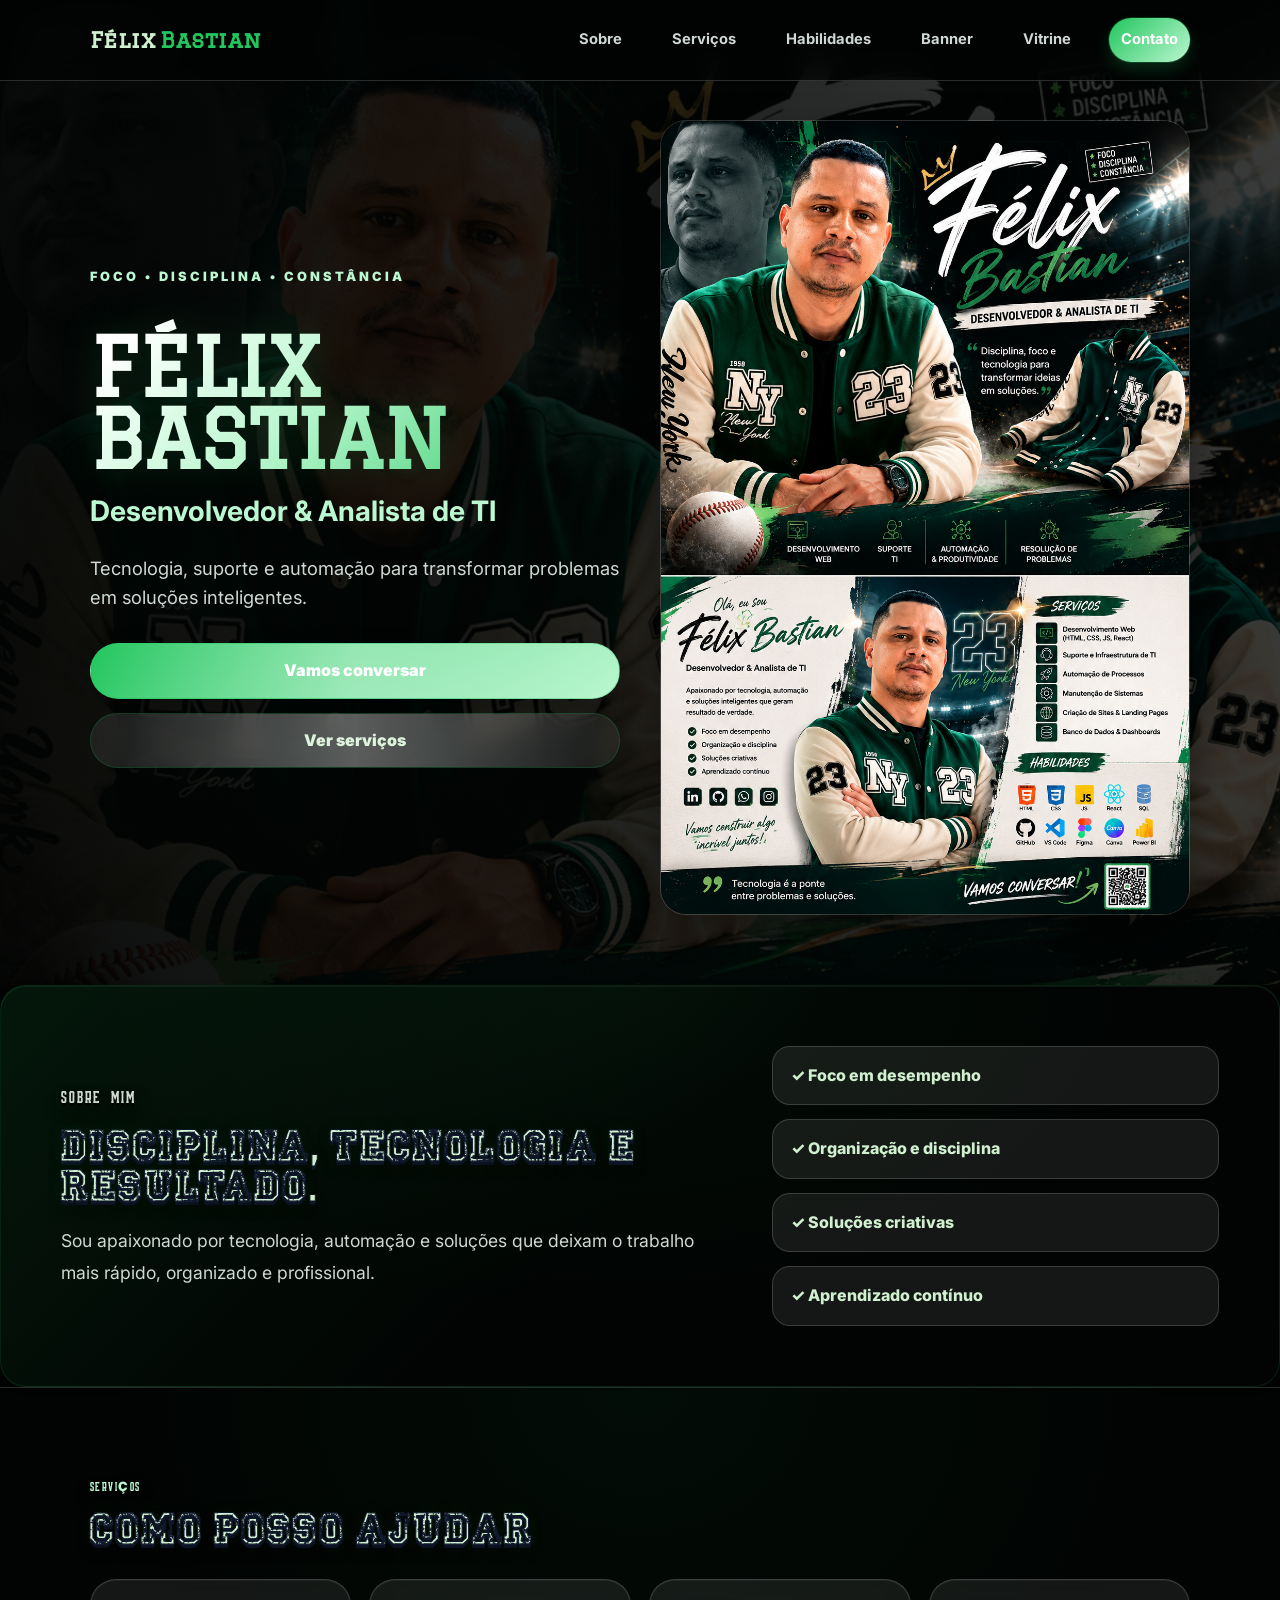
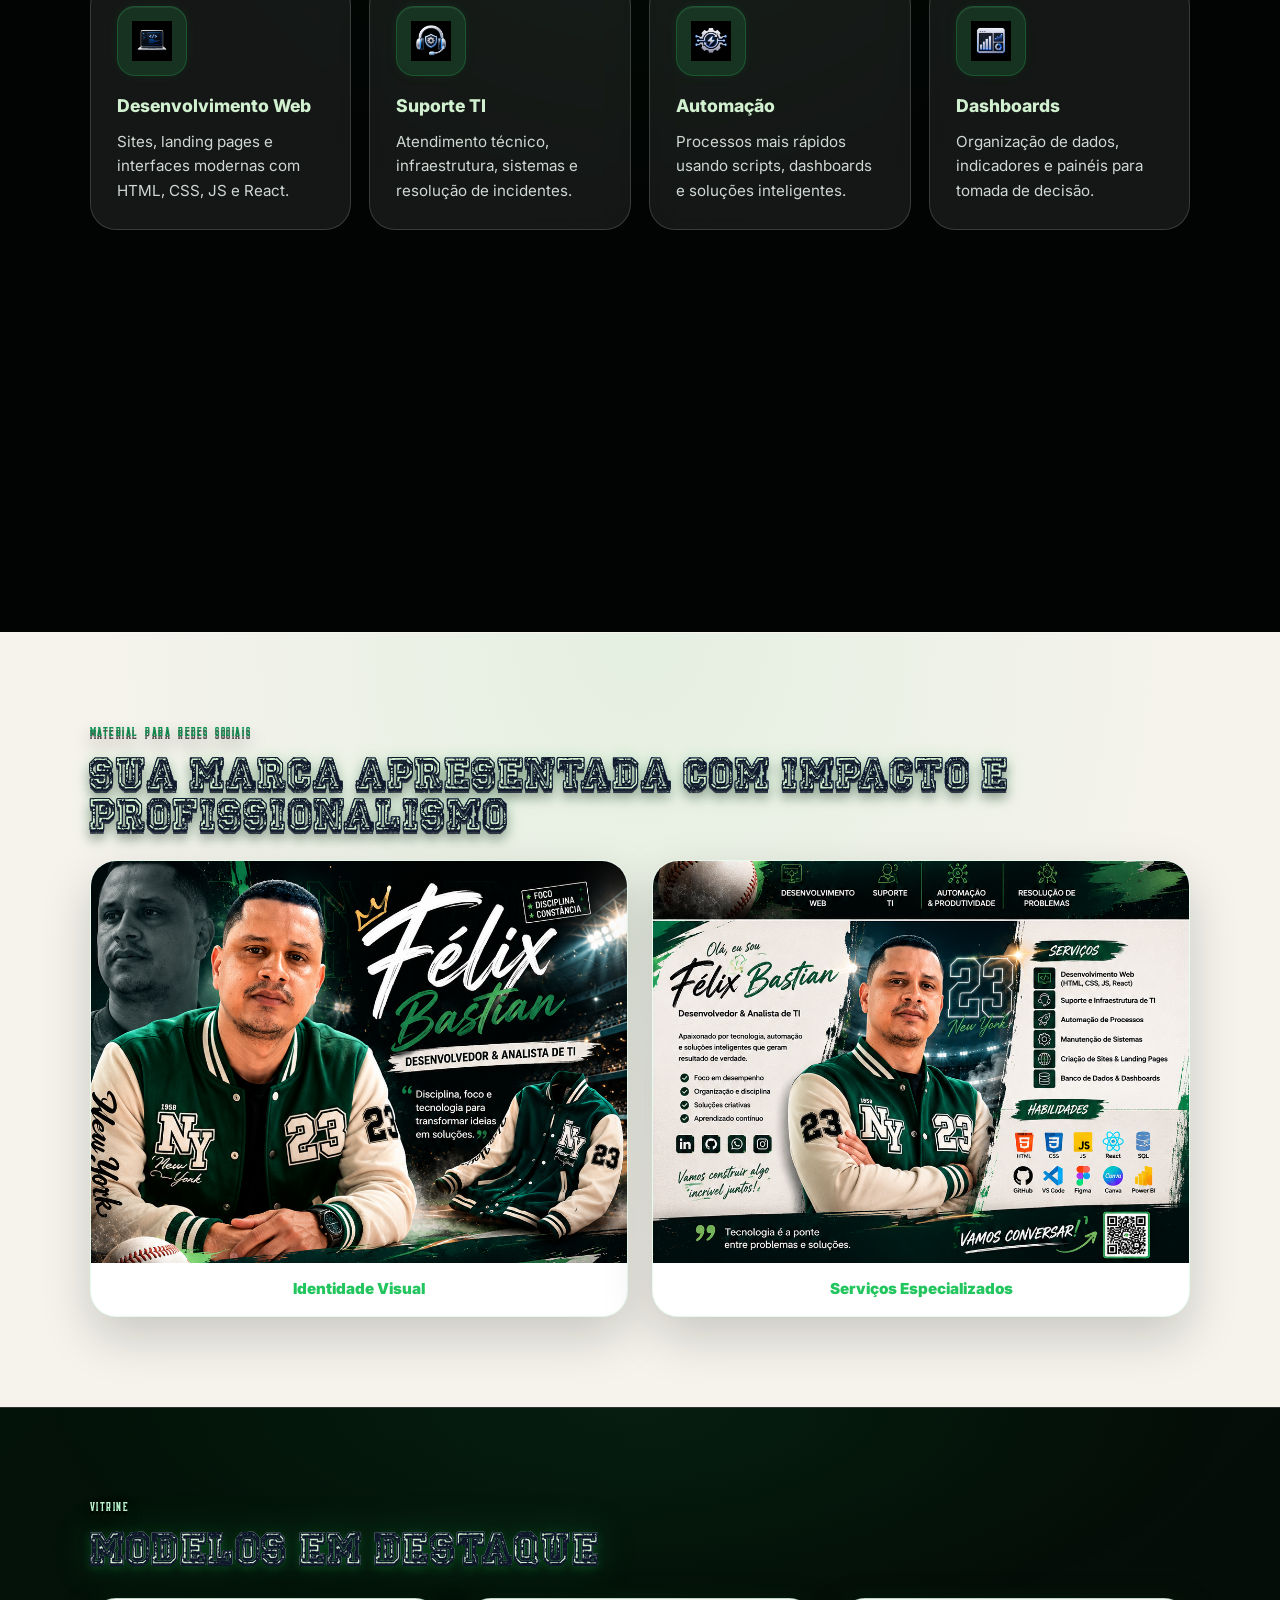
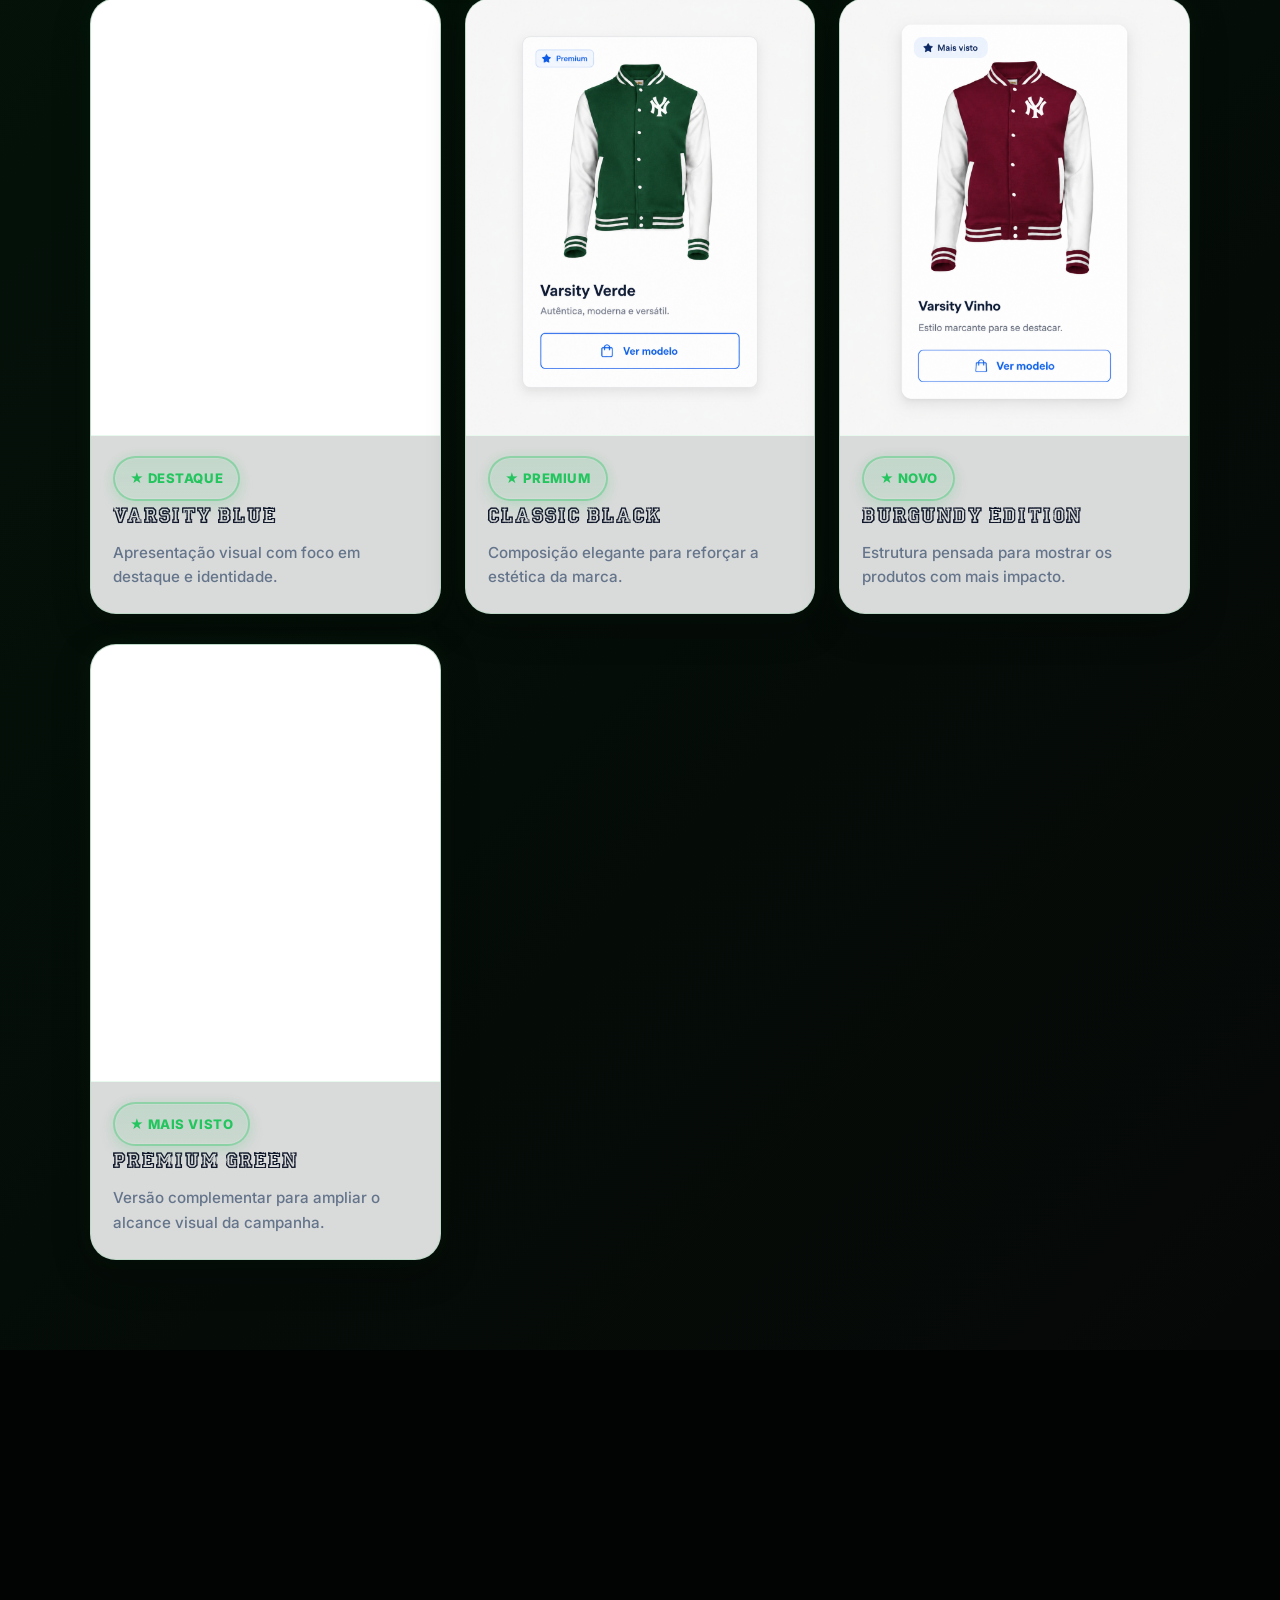
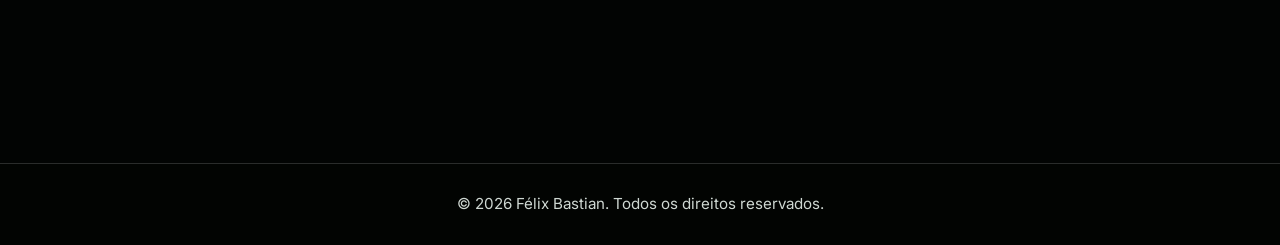
<file: index.html>
<!DOCTYPE html>
<html lang="pt-BR">
<head>
  <meta charset="UTF-8" />
  <meta name="viewport" content="width=device-width, initial-scale=1.0" />
  <title>Félix Bastian | Desenvolvedor & Analista de TI</title>
  <meta name="description" content="Landing page profissional de Félix Bastian: Desenvolvimento Web, Suporte TI, Automação e Soluções Digitais." />
  <!-- Open Graph / Social preview -->
  <meta property="og:title" content="Félix Bastian | Desenvolvedor & Analista de TI" />
  <meta property="og:description" content="Tecnologia, suporte e automação para transformar problemas em soluções inteligentes." />
  <meta property="og:type" content="website" />
  <meta property="og:url" content="https://felix-landing-page-one.vercel.app/?v=4" />
  <meta property="og:image" content="https://felix-landing-page-one.vercel.app/assets/og-image.jpg?v=4" />
  <meta property="og:image:secure_url" content="https://felix-landing-page-one.vercel.app/assets/og-image.jpg?v=4" />
  <meta property="og:image:width" content="1200" />
  <meta property="og:image:height" content="630" />
  <meta property="og:image:type" content="image/jpeg" />
  <meta property="og:image:alt" content="Félix Bastian - Desenvolvedor e Analista de TI" />
  <meta property="og:site_name" content="Félix Bastian" />
  <meta name="twitter:card" content="summary_large_image" />
  <meta name="twitter:title" content="Félix Bastian | Desenvolvedor & Analista de TI" />
  <meta name="twitter:description" content="Tecnologia, suporte e automação para transformar problemas em soluções inteligentes." />
  <meta name="twitter:image" content="https://felix-landing-page-one.vercel.app/assets/og-image.jpg?v=4" />
  <meta name="twitter:image:alt" content="Félix Bastian - Desenvolvedor e Analista de TI" />
  <link rel="preconnect" href="https://fonts.googleapis.com" />
  <link rel="preconnect" href="https://fonts.gstatic.com" crossorigin />
  <link href="https://fonts.googleapis.com/css2?family=Graduate&family=Inter:wght@400;500;600;700;800&display=swap" rel="stylesheet" />
  <link rel="canonical" href="https://felix-landing-page-one.vercel.app/" />
  <link rel="icon" href="/favicon.ico" sizes="any" />
  <link rel="icon" href="/favicon.png" type="image/png" />
  <link rel="apple-touch-icon" href="/favicon.png" />
  <link rel="stylesheet" href="style.css" />
</head>
<body>
  <header class="topbar">
    <a class="logo" href="#inicio">Félix<span>Bastian</span></a>
    <button class="menu-btn" id="menuBtn" aria-label="Abrir menu">☰</button>
    <nav class="nav" id="nav">
      <a href="#sobre">Sobre</a>
      <a href="#servicos">Serviços</a>
      <a href="#habilidades">Habilidades</a>
      <a href="#banner">Banner</a>
      <a href="#vitrine">Vitrine</a>
      <a href="#contato" class="nav-cta">Contato</a>
    </nav>
  </header>

  <main>
    <section class="hero reveal" id="inicio">
      <div class="hero-bg"></div>
      <div class="hero-content">
        <p class="tag">Foco • Disciplina • Constância</p>
        <h1 class="hero-title baseball-title">Félix Bastian</h1>
        <h2>Desenvolvedor & Analista de TI</h2>
        <p class="hero-text">Tecnologia, suporte e automação para transformar problemas em soluções inteligentes.</p>
        <div class="hero-actions">
          <a href="#contato" class="btn primary showcase-button">Vamos conversar</a>
          <a href="#servicos" class="btn ghost showcase-button">Ver serviços</a>
        </div>
      </div>
      <div class="hero-card reveal">
        <img src="assets/banner-social.png" alt="Banner profissional Félix Bastian" loading="lazy" decoding="async" width="1200" height="768" />
      </div>
    </section>

    <section class="section about reveal" id="sobre">
      <div>
        <p class="section-label">Sobre mim</p>
        <h2>Disciplina, tecnologia e resultado.</h2>
        <p>Sou apaixonado por tecnologia, automação e soluções que deixam o trabalho mais rápido, organizado e profissional.</p>
      </div>
      <div class="checks">
        <span>✓ Foco em desempenho</span>
        <span>✓ Organização e disciplina</span>
        <span>✓ Soluções criativas</span>
        <span>✓ Aprendizado contínuo</span>
      </div>
    </section>

    <section class="section reveal" id="servicos">
      <p class="section-label">Serviços</p>
      <h2>Como posso ajudar</h2>
      <div class="cards">
        <article class="card reveal">
          <div class="icon"><img src="assets/ico/Desenvolvimento-Web.png" alt="Ícone de Desenvolvimento Web" /></div>
          <h3>Desenvolvimento Web</h3>
          <p>Sites, landing pages e interfaces modernas com HTML, CSS, JS e React.</p>
        </article>
        <article class="card reveal">
          <div class="icon"><img src="assets/ico/Suporte-Ti.png" alt="Ícone de Suporte TI" /></div>
          <h3>Suporte TI</h3>
          <p>Atendimento técnico, infraestrutura, sistemas e resolução de incidentes.</p>
        </article>
        <article class="card reveal">
          <div class="icon"><img src="assets/ico/Automacao.png" alt="Ícone de Automação" /></div>
          <h3>Automação</h3>
          <p>Processos mais rápidos usando scripts, dashboards e soluções inteligentes.</p>
        </article>
        <article class="card reveal">
          <div class="icon"><img src="assets/ico/Dashboards.png" alt="Ícone de Dashboards" /></div>
          <h3>Dashboards</h3>
          <p>Organização de dados, indicadores e painéis para tomada de decisão.</p>
        </article>
      </div>
    </section>

    <section class="section skills reveal" id="habilidades">
      <div>
        <p class="section-label">Habilidades</p>
        <h2>Ferramentas e tecnologias</h2>
      </div>
      <div class="skill-list reveal">
        <span>HTML</span><span>CSS</span><span>JavaScript</span><span>React</span><span>SQL</span><span>GitHub</span><span>VS Code</span><span>Power BI</span><span>Canva</span><span>Figma</span>
      </div>
    </section>

    <section class="section banner-section reveal" id="banner">
  <p class="section-label">Material para redes sociais</p>
  <h2 class="baseball-title baseball-title--dark">Sua marca apresentada com impacto e profissionalismo</h2>

  <div class="banner-grid">
    <figure>
      <img src="assets/frente.png" alt="Banner principal" />
      <figcaption>Identidade Visual</figcaption>
    </figure>

    <figure>
      <img src="assets/verso.png" alt="Banner institucional" />
      <figcaption>Serviços Especializados</figcaption>
    </figure>
  </div>
</section>

    <section class="section vitrine-section" id="vitrine">
      <div class="section-heading">
        <p class="section-label">Vitrine</p>
        <h2 class="baseball-title">Modelos em destaque</h2>
      </div>

      <div class="vitrine-grid">
        <article class="vitrine-card showcase-card reveal">
          <img src="assets/vitrine/vitrine1.png" alt="Modelo de vitrine 1" loading="lazy" decoding="async" width="1200" height="800" />
          <div class="vitrine-info">
            <span class="patch-badge">★ Destaque</span>
            <h3>Varsity Blue</h3>
            <p>Apresentação visual com foco em destaque e identidade.</p>
          </div>
        </article>

        <article class="vitrine-card showcase-card reveal">
          <img src="assets/vitrine/vitrine2.png" alt="Modelo de vitrine 2" loading="lazy" decoding="async" width="1200" height="800" />
          <div class="vitrine-info">
            <span class="patch-badge">★ Premium</span>
            <h3>Classic Black</h3>
            <p>Composição elegante para reforçar a estética da marca.</p>
          </div>
        </article>

        <article class="vitrine-card showcase-card reveal">
          <img src="assets/vitrine/vitrine3.png" alt="Modelo de vitrine 3" loading="lazy" decoding="async" width="1200" height="800" />
          <div class="vitrine-info">
            <span class="patch-badge">★ Novo</span>
            <h3>Burgundy Edition</h3>
            <p>Estrutura pensada para mostrar os produtos com mais impacto.</p>
          </div>
        </article>

        <article class="vitrine-card showcase-card reveal">
          <img src="assets/vitrine/vitrine4.png" alt="Modelo de vitrine 4" loading="lazy" decoding="async" width="1200" height="800" />
          <div class="vitrine-info">
            <span class="patch-badge">★ Mais visto</span>
            <h3>Premium Green</h3>
            <p>Versão complementar para ampliar o alcance visual da campanha.</p>
          </div>
        </article>
      </div>
    </section>

    <section class="cta reveal" id="contato">
      <p>Vamos construir algo incrível juntos?</p>
      <h2 class="baseball-title">Entre em contato e tire sua ideia do papel.</h2>
      <div class="socials">
        <a href="https://www.linkedin.com/in/felix-saint-9b7573287?utm_source=share_via&utm_content=profile&utm_medium=member_android" target="_blank" rel="noreferrer" aria-label="LinkedIn - Conecte comigo no LinkedIn">LinkedIn</a>
        <a href="https://github.com/FXBastian" target="_blank" rel="noreferrer" aria-label="GitHub - Veja meus projetos no GitHub">GitHub</a>
        <a href="https://wa.me/5567981518078" target="_blank" rel="noreferrer" aria-label="WhatsApp - Envie uma mensagem via WhatsApp">WhatsApp</a>
        <a href="https://www.instagram.com/bastian_saint_?igsh=MXdheXFwdzE5YXdhNw==" target="_blank" rel="noreferrer" aria-label="Instagram - Me siga no Instagram">Instagram</a>
      </div>
    </section>
  </main>

  <footer>
    <p>© 2026 Félix Bastian. Todos os direitos reservados.</p>
  </footer>

  <script src="script.js"></script>
</body>
</html>
</file>
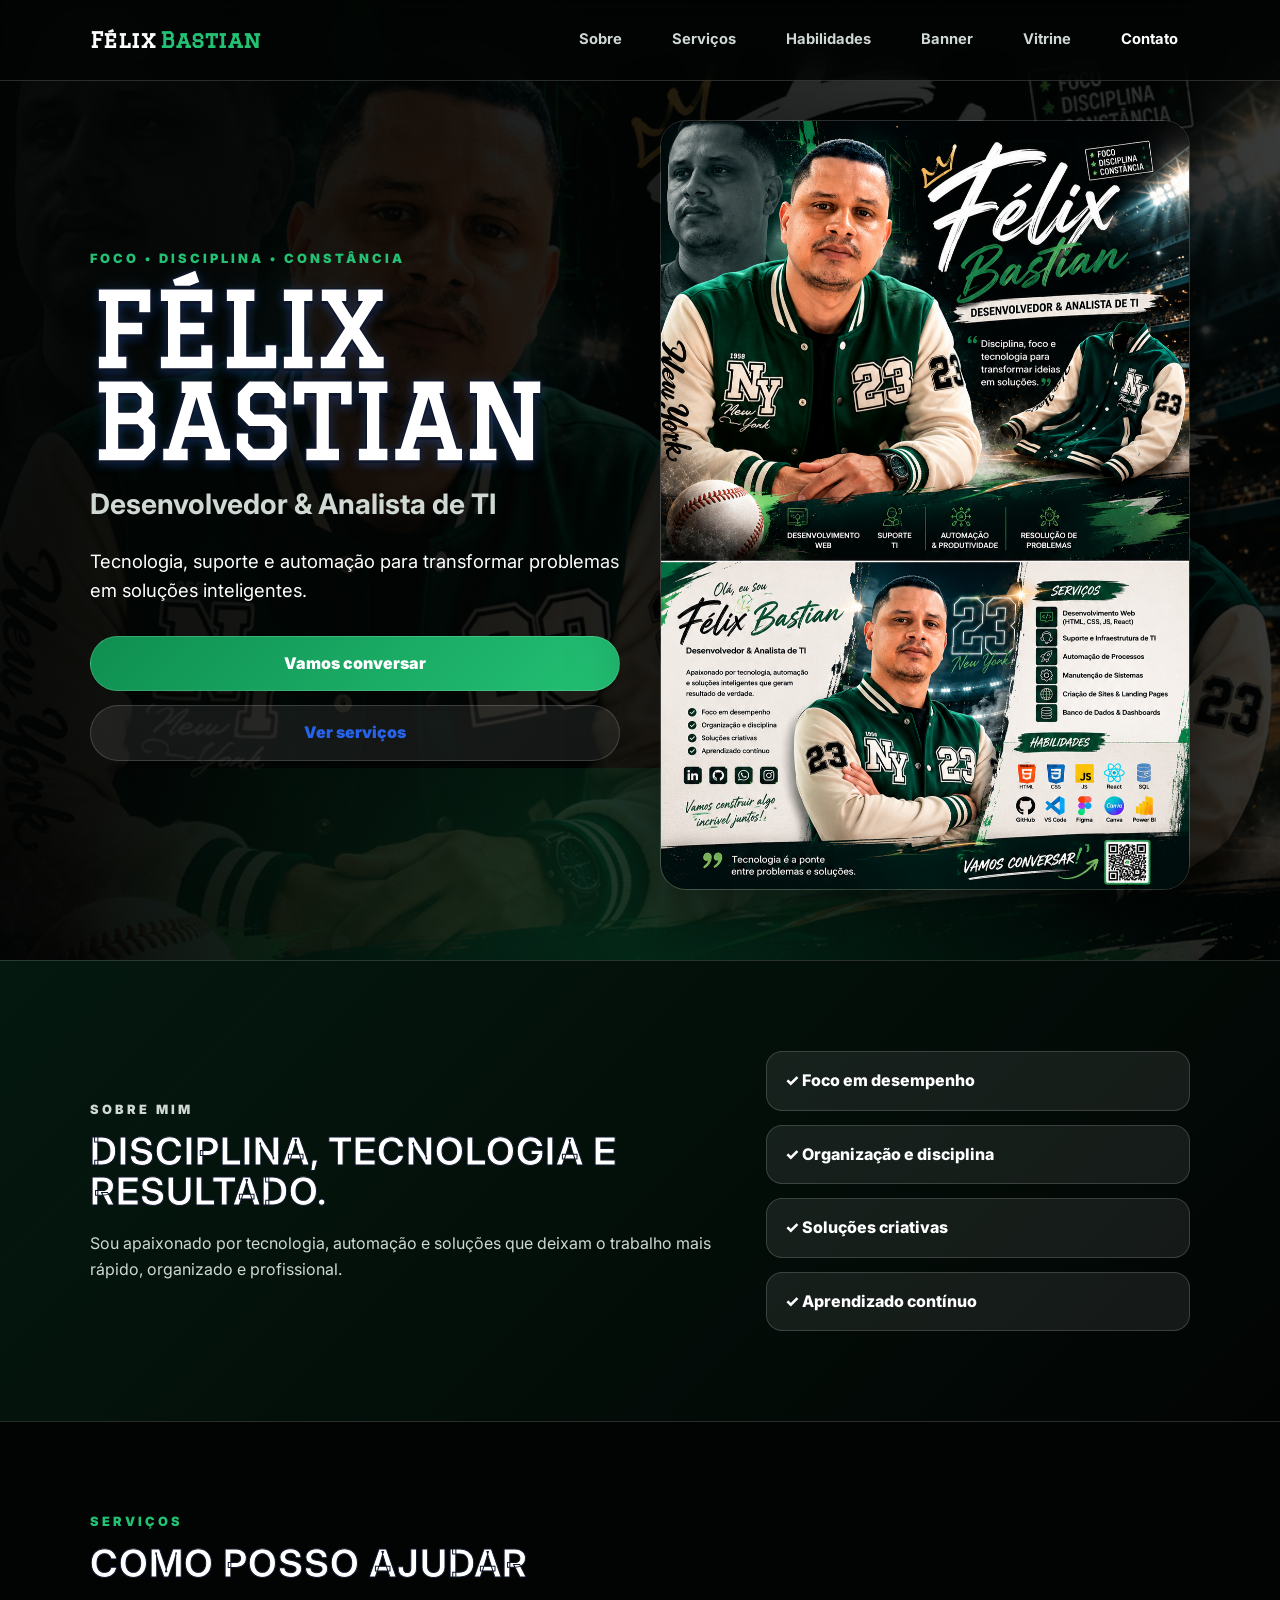
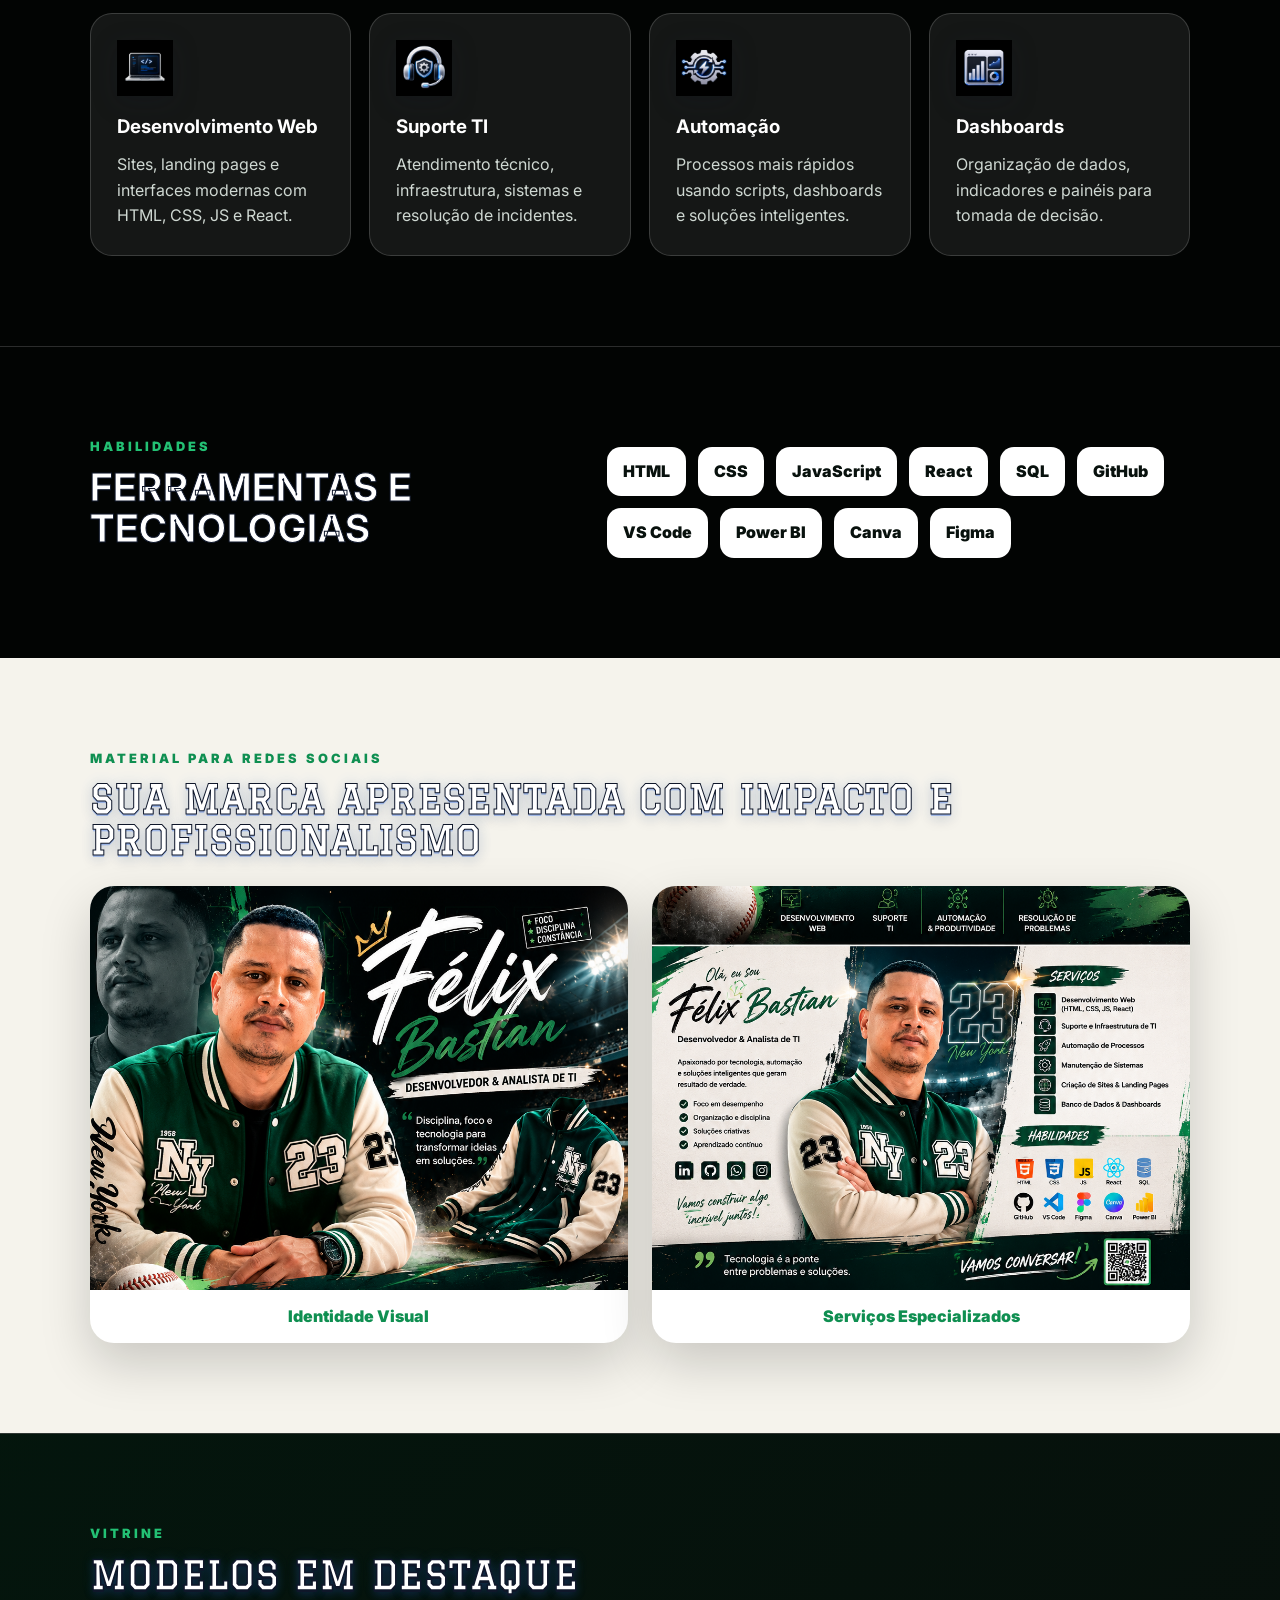
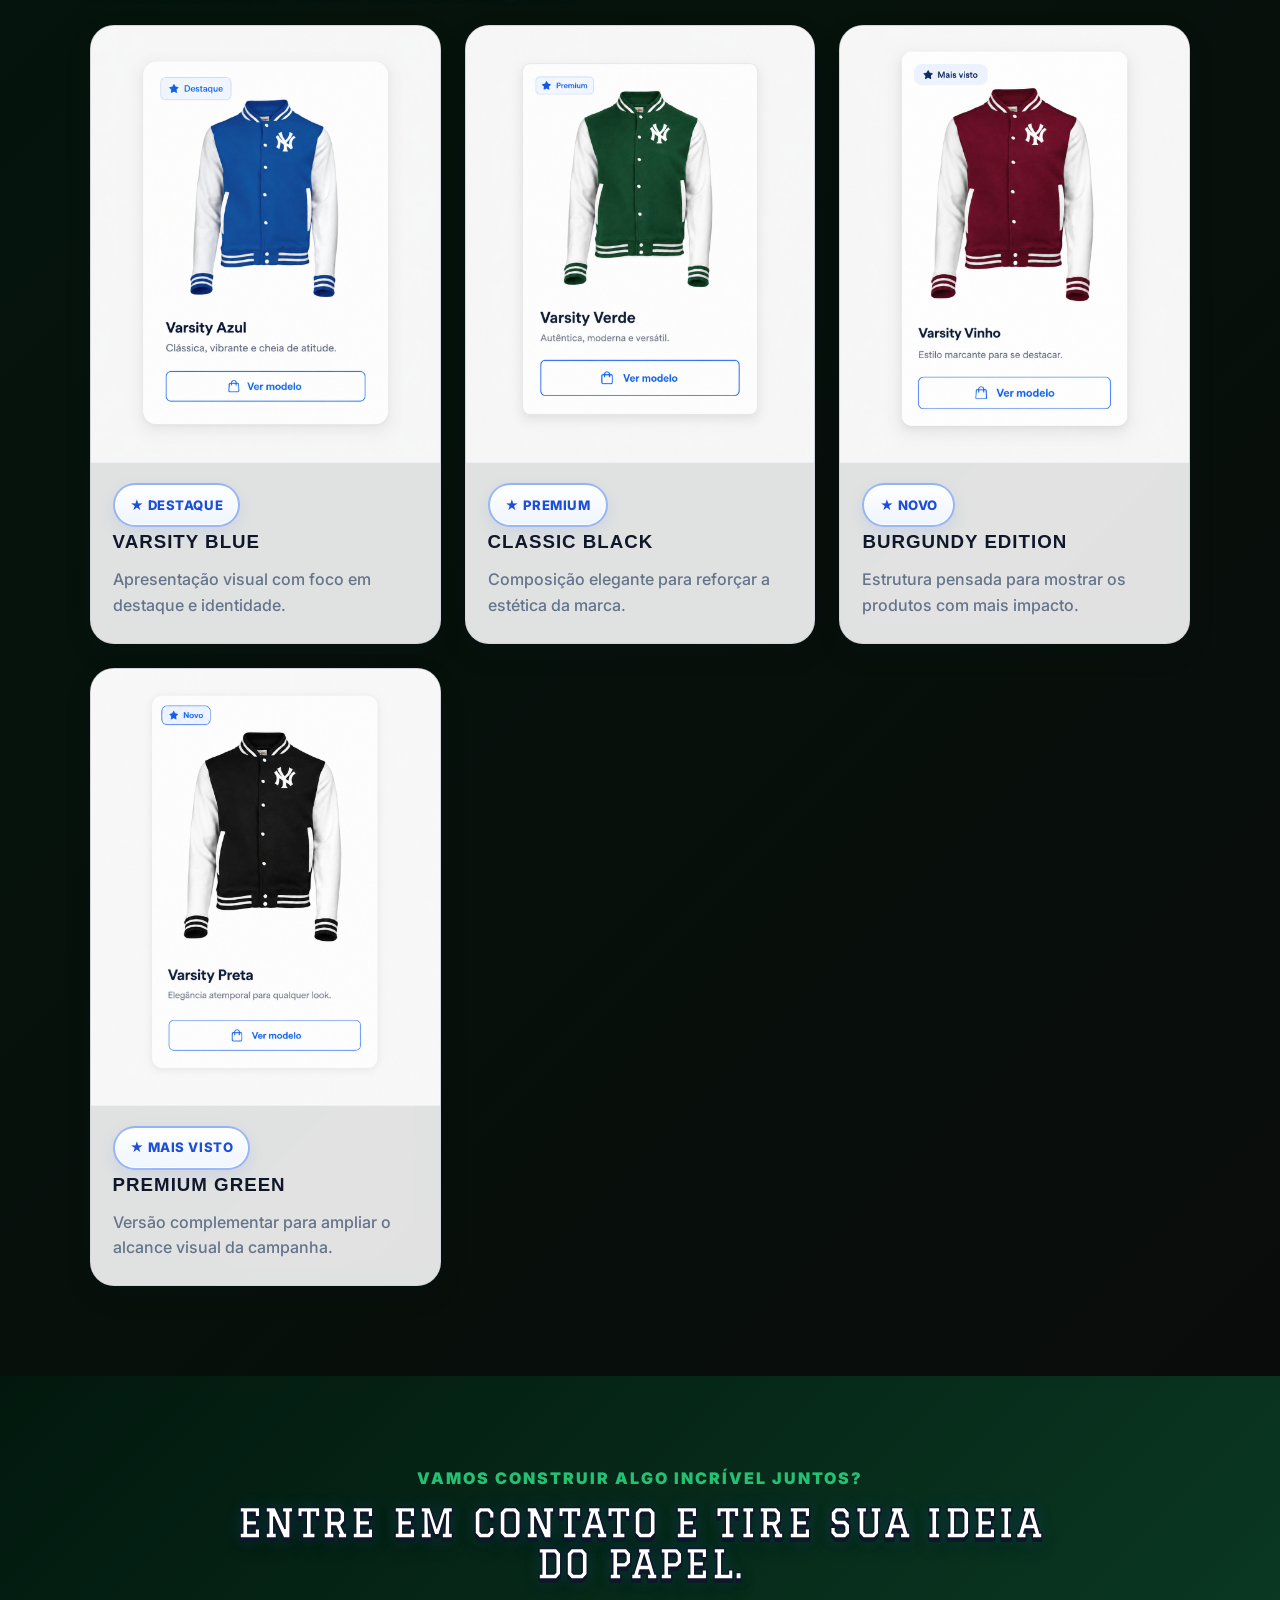
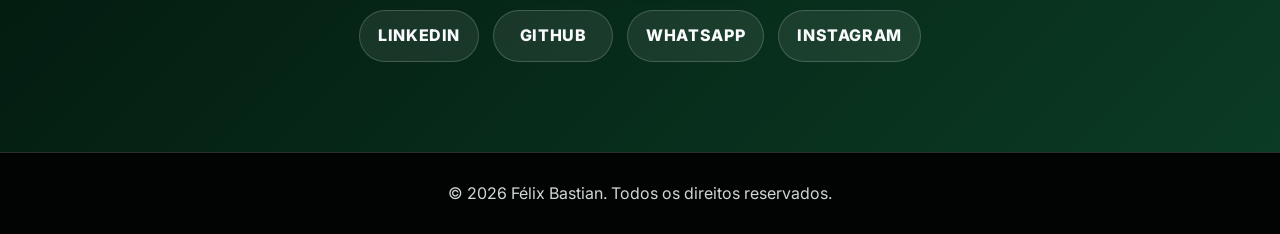
<file: felix-landing-page-main/index.html>
<!DOCTYPE html>
<html lang="pt-BR">
<head>
  <meta charset="UTF-8" />
  <meta name="viewport" content="width=device-width, initial-scale=1.0" />
  <title>Félix Bastian | Desenvolvedor & Analista de TI</title>
  <meta name="description" content="Landing page profissional de Félix Bastian: Desenvolvimento Web, Suporte TI, Automação e Soluções Digitais." />
  <!-- Open Graph / Social preview -->
  <meta property="og:title" content="Félix Bastian | Desenvolvedor & Analista de TI" />
  <meta property="og:description" content="Tecnologia, suporte e automação para transformar problemas em soluções inteligentes." />
  <meta property="og:type" content="website" />
  <meta property="og:url" content="https://felix-landing-page-one.vercel.app/?v=4" />
  <meta property="og:image" content="https://felix-landing-page-one.vercel.app/assets/og-image.jpg?v=4" />
  <meta property="og:image:secure_url" content="https://felix-landing-page-one.vercel.app/assets/og-image.jpg?v=4" />
  <meta property="og:image:width" content="1200" />
  <meta property="og:image:height" content="630" />
  <meta property="og:image:type" content="image/jpeg" />
  <meta property="og:image:alt" content="Félix Bastian - Desenvolvedor e Analista de TI" />
  <meta property="og:site_name" content="Félix Bastian" />
  <meta name="twitter:card" content="summary_large_image" />
  <meta name="twitter:title" content="Félix Bastian | Desenvolvedor & Analista de TI" />
  <meta name="twitter:description" content="Tecnologia, suporte e automação para transformar problemas em soluções inteligentes." />
  <meta name="twitter:image" content="https://felix-landing-page-one.vercel.app/assets/og-image.jpg?v=4" />
  <meta name="twitter:image:alt" content="Félix Bastian - Desenvolvedor e Analista de TI" />
  <link rel="preconnect" href="https://fonts.googleapis.com" />
  <link rel="preconnect" href="https://fonts.gstatic.com" crossorigin />
  <link href="https://fonts.googleapis.com/css2?family=Graduate&family=Inter:wght@400;500;600;700;800&display=swap" rel="stylesheet" />
  <link rel="canonical" href="https://felix-landing-page-one.vercel.app/" />
  <link rel="icon" href="/favicon.ico" sizes="any" />
  <link rel="icon" href="/favicon.png" type="image/png" />
  <link rel="apple-touch-icon" href="/favicon.png" />
  <link rel="stylesheet" href="style.css" />
</head>
<body>
  <header class="topbar">
    <a class="logo" href="#inicio">Félix<span>Bastian</span></a>
    <button class="menu-btn" id="menuBtn" aria-label="Abrir menu">☰</button>
    <nav class="nav" id="nav">
      <a href="#sobre">Sobre</a>
      <a href="#servicos">Serviços</a>
      <a href="#habilidades">Habilidades</a>
      <a href="#banner">Banner</a>
      <a href="#vitrine">Vitrine</a>
      <a href="#contato" class="nav-cta">Contato</a>
    </nav>
  </header>

  <main>
    <section class="hero reveal" id="inicio">
      <div class="hero-bg"></div>
      <div class="hero-content">
        <p class="tag">Foco • Disciplina • Constância</p>
        <h1 class="hero-title baseball-title glow-neon accent-blue smoke-shadow smoke-animated">Félix Bastian</h1>
        <h2>Desenvolvedor & Analista de TI</h2>
        <p class="hero-text">Tecnologia, suporte e automação para transformar problemas em soluções inteligentes.</p>
        <div class="hero-actions">
          <a href="#contato" class="btn primary showcase-button">Vamos conversar</a>
          <a href="#servicos" class="btn ghost showcase-button">Ver serviços</a>
        </div>
      </div>
      <div class="hero-card reveal">
        <img src="assets/banner-social.png" alt="Banner profissional Félix Bastian" loading="lazy" decoding="async" width="1200" height="768" />
      </div>
    </section>

    <section class="section about reveal" id="sobre">
      <div>
        <p class="section-label glow-neon accent-green">Sobre mim</p>
        <h2 class="glow-neon accent-blue smoke-shadow smoke-animated">Disciplina, tecnologia e resultado.</h2>
        <p>Sou apaixonado por tecnologia, automação e soluções que deixam o trabalho mais rápido, organizado e profissional.</p>
      </div>
      <div class="checks">
        <span>✓ Foco em desempenho</span>
        <span>✓ Organização e disciplina</span>
        <span>✓ Soluções criativas</span>
        <span>✓ Aprendizado contínuo</span>
      </div>
    </section>

    <section class="section reveal" id="servicos">
      <p class="section-label glow-neon accent-green">Serviços</p>
      <h2 class="glow-neon accent-blue smoke-shadow smoke-animated">Como posso ajudar</h2>
      <div class="cards">
        <article class="card reveal">
          <div class="icon"><img src="assets/ico/Desenvolvimento-Web.png" alt="Ícone de Desenvolvimento Web" /></div>
          <h3>Desenvolvimento Web</h3>
          <p>Sites, landing pages e interfaces modernas com HTML, CSS, JS e React.</p>
        </article>
        <article class="card reveal">
          <div class="icon"><img src="assets/ico/Suporte-Ti.png" alt="Ícone de Suporte TI" /></div>
          <h3>Suporte TI</h3>
          <p>Atendimento técnico, infraestrutura, sistemas e resolução de incidentes.</p>
        </article>
        <article class="card reveal">
          <div class="icon"><img src="assets/ico/Automacao.png" alt="Ícone de Automação" /></div>
          <h3>Automação</h3>
          <p>Processos mais rápidos usando scripts, dashboards e soluções inteligentes.</p>
        </article>
        <article class="card reveal">
          <div class="icon"><img src="assets/ico/Dashboards.png" alt="Ícone de Dashboards" /></div>
          <h3>Dashboards</h3>
          <p>Organização de dados, indicadores e painéis para tomada de decisão.</p>
        </article>
      </div>
    </section>

    <section class="section skills reveal" id="habilidades">
      <div>
        <p class="section-label glow-neon accent-green">Habilidades</p>
        <h2 class="glow-neon accent-blue smoke-shadow smoke-animated">Ferramentas e tecnologias</h2>
      </div>
      <div class="skill-list reveal">
        <span>HTML</span><span>CSS</span><span>JavaScript</span><span>React</span><span>SQL</span><span>GitHub</span><span>VS Code</span><span>Power BI</span><span>Canva</span><span>Figma</span>
      </div>
    </section>

    <section class="section banner-section reveal" id="banner">
  <p class="section-label glow-neon accent-green">Material para redes sociais</p>
  <h2 class="baseball-title baseball-title--dark glow-neon accent-blue smoke-shadow smoke-animated">Sua marca apresentada com impacto e profissionalismo</h2>

  <div class="banner-grid">
    <figure>
      <img src="assets/frente.png" alt="Banner principal" />
      <figcaption>Identidade Visual</figcaption>
    </figure>

    <figure>
      <img src="assets/verso.png" alt="Banner institucional" />
      <figcaption>Serviços Especializados</figcaption>
    </figure>
  </div>
</section>

    <section class="section vitrine-section" id="vitrine">
      <div class="section-heading">
        <p class="section-label glow-neon accent-green">Vitrine</p>
        <h2 class="baseball-title glow-neon accent-blue smoke-shadow smoke-animated">Modelos em destaque</h2>
      </div>

      <div class="vitrine-grid">
        <article class="vitrine-card showcase-card reveal">
          <img src="assets/vitrine/vitrine1.png" alt="Modelo de vitrine 1" loading="lazy" decoding="async" width="1200" height="800" />
          <div class="vitrine-info">
            <span class="patch-badge">★ Destaque</span>
            <h3>Varsity Blue</h3>
            <p>Apresentação visual com foco em destaque e identidade.</p>
          </div>
        </article>

        <article class="vitrine-card showcase-card reveal">
          <img src="assets/vitrine/vitrine2.png" alt="Modelo de vitrine 2" loading="lazy" decoding="async" width="1200" height="800" />
          <div class="vitrine-info">
            <span class="patch-badge">★ Premium</span>
            <h3>Classic Black</h3>
            <p>Composição elegante para reforçar a estética da marca.</p>
          </div>
        </article>

        <article class="vitrine-card showcase-card reveal">
          <img src="assets/vitrine/vitrine3.png" alt="Modelo de vitrine 3" loading="lazy" decoding="async" width="1200" height="800" />
          <div class="vitrine-info">
            <span class="patch-badge">★ Novo</span>
            <h3>Burgundy Edition</h3>
            <p>Estrutura pensada para mostrar os produtos com mais impacto.</p>
          </div>
        </article>

        <article class="vitrine-card showcase-card reveal">
          <img src="assets/vitrine/vitrine4.png" alt="Modelo de vitrine 4" loading="lazy" decoding="async" width="1200" height="800" />
          <div class="vitrine-info">
            <span class="patch-badge">★ Mais visto</span>
            <h3>Premium Green</h3>
            <p>Versão complementar para ampliar o alcance visual da campanha.</p>
          </div>
        </article>
      </div>
    </section>

    <section class="cta reveal" id="contato">
      <p>Vamos construir algo incrível juntos?</p>
      <h2 class="baseball-title glow-neon accent-green smoke-shadow smoke-animated">Entre em contato e tire sua ideia do papel.</h2>
      <div class="socials">
        <a href="https://www.linkedin.com/in/felix-saint-9b7573287?utm_source=share_via&utm_content=profile&utm_medium=member_android" target="_blank" rel="noreferrer">LinkedIn</a>
        <a href="https://github.com/FXBastian" target="_blank" rel="noreferrer">GitHub</a>
        <a href="https://wa.me/5567981518078" target="_blank" rel="noreferrer">WhatsApp</a>
        <a href="https://www.instagram.com/bastian_saint_?igsh=MXdheXFwdzE5YXdhNw==" target="_blank" rel="noreferrer">Instagram</a>
      </div>
    </section>
  </main>

  <footer>
    <p>© 2026 Félix Bastian. Todos os direitos reservados.</p>
  </footer>

  <script src="script.js"></script>
</body>
</html>
</file>
<file: style.css>
:root {
  /* Colors */
  --color-primary: #22c55e;
  --color-primary-light: #bbf7d0;
  --color-primary-dark: #0f8f51;
  --color-bg: #020403;
  --color-bg-dark: #06100c;
  --color-surface: rgba(255, 255, 255, 0.08);
  --color-surface-light: rgba(255, 255, 255, 0.12);
  --color-text: #d1f0cf;
  --color-text-muted: #cfd8d2;
  --color-text-light: #f8fafc;
  --color-accent-blue: #1d4ed8;
  --color-accent-blue-dark: #0f172a;
  --color-accent-blue-light: #60a5fa;
  
  /* Borders */
  --border-soft: rgba(255, 255, 255, 0.08);
  --border-default: rgba(255, 255, 255, 0.16);
  --border-hover: rgba(35, 193, 116, 0.25);
  
  /* Shadows */
  --shadow-sm: 0 2px 8px rgba(0, 0, 0, 0.12);
  --shadow-md: 0 8px 20px rgba(0, 0, 0, 0.18);
  --shadow-lg: 0 12px 35px rgba(0, 0, 0, 0.35);
  --shadow-card: 0 12px 35px rgba(0, 0, 0, 0.35), 0 0 25px rgba(34, 197, 94, 0.08), inset 0 1px 0 rgba(255, 255, 255, 0.05);
  --shadow-card-hover: 0 20px 45px rgba(0, 0, 0, 0.45), 0 0 35px rgba(34, 197, 94, 0.15), inset 0 1px 0 rgba(255, 255, 255, 0.08);
  --shadow-glow: 0 0 24px rgba(34, 197, 94, 0.12);
  
  /* Transitions */
  --transition-fast: 250ms cubic-bezier(0.25, 0.46, 0.45, 0.94);
  --transition-normal: 350ms cubic-bezier(0.25, 0.46, 0.45, 0.94);
  --transition-smooth: 600ms cubic-bezier(0.25, 0.46, 0.45, 0.94);
  
  /* Border Radius */
  --radius-sm: 12px;
  --radius-md: 18px;
  --radius-lg: 26px;
  --radius-full: 999px;
  
  /* Legacy variable names for compatibility */
  --green: #0f8f51;
  --green-2: #23c174;
  --dark: #06100c;
  --black: #020403;
  --white: #d1f0cf;
  --muted: #cfd8d2;
  --card: rgba(255, 255, 255, .08);
  --border: rgba(255, 255, 255, .16);
  --blue: #1d4ed8;
  --blue-dark: #0f172a;
  --blue-light: #60a5fa;
  --gray: #64748b;
}

/* =====================================
   ANIMATIONS
===================================== */

@keyframes float-gentle {
  0%, 100% { transform: translateY(0px); }
  50% { transform: translateY(-8px); }
}

@keyframes float-subtle {
  0%, 100% { transform: translateY(0px); }
  50% { transform: translateY(-3px); }
}

@keyframes glow-pulse {
  0%, 100% { opacity: 0.8; }
  50% { opacity: 1; }
}

@keyframes slide-fade-up {
  from {
    opacity: 0;
    transform: translateY(24px);
  }
  to {
    opacity: 1;
    transform: translateY(0);
  }
}

@keyframes scale-in {
  from {
    opacity: 0;
    transform: scale(0.95);
  }
  to {
    opacity: 1;
    transform: scale(1);
  }
}

@keyframes shine-sweep {
  0% {
    left: -100%;
  }
  100% {
    left: 100%;
  }
}

@keyframes badge-float {
  0%, 100% { transform: translateY(0px); }
  50% { transform: translateY(-2px); }
}

/* =====================================
   CUSTOM FONTS
===================================== */

@font-face {
  font-family: 'Universidad';
  src: url('assets/font/universidad-personal-use/UNIVERSIDAD PERSONAL USE.ttf') format('truetype');
  font-weight: 400 900;
  font-style: normal;
  font-display: swap;
}

@font-face {
  font-family: 'Dasport';
  src: url('assets/font/dasport-demo/Dasport  DEMO.otf') format('opentype');
  font-weight: 400 900;
  font-style: normal;
  font-display: swap;
}

/* =====================================
   TYPOGRAPHY
===================================== */

.section-label {
  font-family: 'Dasport', 'Inter', sans-serif;
  color: var(--color-primary-light);
  text-transform: uppercase;
  letter-spacing: 0.12em;
  font-weight: 900;
  font-size: 0.8rem;
  text-shadow: 0 3px 0 rgba(0, 0, 0, 0.65), 0 8px 18px rgba(0, 0, 0, 0.45);
}

.section h2 {
  font-family: 'Universidad', 'Graduate', serif;
  text-transform: uppercase;
  color: var(--color-text);
  -webkit-text-stroke: 1px var(--color-accent-blue-dark);
  text-shadow:
    0 1px 0 rgba(15, 23, 42, 0.9),
    0 2px 0 rgba(15, 23, 42, 0.85),
    0 4px 0 rgba(15, 23, 42, 0.8),
    0 8px 12px rgba(0, 0, 0, 0.6),
    0 0 18px rgba(34, 197, 94, 0.12);
  letter-spacing: 1px;
  -webkit-font-smoothing: antialiased;
  transition: transform var(--transition-normal), text-shadow var(--transition-normal);
}

.section h2:hover {
  transform: translateY(-4px);
  text-shadow:
    0 2px 0 rgba(15, 23, 42, 0.95),
    0 6px 0 rgba(15, 23, 42, 0.9),
    0 14px 22px rgba(0, 0, 0, 0.65),
    0 0 26px rgba(34, 197, 94, 0.18);
}

/* =====================================
   BASE STYLES
===================================== */

* {
  box-sizing: border-box;
  margin: 0;
  padding: 0;
}

html {
  scroll-behavior: smooth;
}

body,
button,
input,
textarea,
select {
  font-family: "Inter", Arial, Helvetica, sans-serif;
  background: var(--color-bg);
  color: var(--color-text);
  line-height: 1.6;
}

/* Ambient lighting background */
body::before {
  content: "";
  position: fixed;
  inset: 0;
  background:
    radial-gradient(circle at 20% 30%, rgba(34, 197, 94, 0.08) 0%, transparent 45%),
    radial-gradient(circle at 80% 70%, rgba(34, 197, 94, 0.05) 0%, transparent 50%),
    radial-gradient(circle at 50% 100%, rgba(34, 197, 94, 0.03) 0%, transparent 40%);
  pointer-events: none;
  z-index: -1;
}

/* Grid texture overlay */
body::after {
  content: "";
  position: fixed;
  inset: 0;
  background:
    repeating-linear-gradient(0deg, transparent, transparent 2px, rgba(255, 255, 255, 0.01) 2px, rgba(255, 255, 255, 0.01) 4px),
    repeating-linear-gradient(90deg, transparent, transparent 2px, rgba(255, 255, 255, 0.01) 2px, rgba(255, 255, 255, 0.01) 4px);
  pointer-events: none;
  z-index: -1;
}

.logo,
.hero-title,
.vitrine-title,
.baseball-title {
  font-family: "Graduate", serif;
}

.baseball-title {
  font-size: clamp(2.3rem, 5vw, 4.8rem);
  line-height: 1.05;
  letter-spacing: 0.06em;
  text-transform: uppercase;
  background: linear-gradient(135deg, #ffffff 10%, var(--color-primary-light) 45%, var(--color-primary) 100%);
  -webkit-background-clip: text;
  background-clip: text;
  color: transparent;
  -webkit-text-stroke: 0px;
  filter: drop-shadow(0 0 18px rgba(34, 197, 94, 0.18));
  transition: filter var(--transition-normal), transform var(--transition-normal);
}

.baseball-title:hover {
  transform: translateY(-2px);
  filter: drop-shadow(0 0 24px rgba(34, 197, 94, 0.28));
}

.baseball-title--dark {
  background: linear-gradient(135deg, var(--color-accent-blue-dark) 0%, var(--color-accent-blue) 100%);
  -webkit-background-clip: text;
  background-clip: text;
  color: transparent;
  filter: drop-shadow(0 2px 8px rgba(34, 197, 94, 0.16));
}

a {
  color: inherit;
  text-decoration: none;
}

img {
  max-width: 100%;
  display: block;
}

.patch-badge {
  display: inline-flex;
  align-items: center;
  gap: 0.5rem;
  padding: 0.6rem 0.95rem;
  border-radius: var(--radius-full);
  border: 2px solid rgba(34, 197, 94, 0.35);
  background: linear-gradient(180deg, rgba(34, 197, 94, 0.12), rgba(34, 197, 94, 0.08));
  color: var(--color-primary);
  font-family: "Inter", sans-serif;
  font-size: 0.82rem;
  font-weight: 800;
  letter-spacing: 0.04em;
  text-transform: uppercase;
  box-shadow:
    inset 0 0 0 1px rgba(255, 255, 255, 0.1),
    0 6px 16px rgba(34, 197, 94, 0.12),
    0 0 12px rgba(34, 197, 94, 0.08);
  transition: transform var(--transition-fast), box-shadow var(--transition-fast), border-color var(--transition-fast);
}

.patch-badge:hover {
  transform: translateY(-2px);
  border-color: rgba(34, 197, 94, 0.55);
  box-shadow:
    inset 0 0 0 1px rgba(255, 255, 255, 0.15),
    0 10px 22px rgba(34, 197, 94, 0.18),
    0 0 18px rgba(34, 197, 94, 0.12);
}

.showcase-card {
  position: relative;
  overflow: hidden;
  border: 1px solid rgba(34, 197, 94, 0.15);
  border-radius: var(--radius-lg);
  background: rgba(255, 255, 255, 0.85);
  backdrop-filter: blur(10px);
  box-shadow: var(--shadow-card);
  transition: transform var(--transition-normal), box-shadow var(--transition-normal), border-color var(--transition-normal);
}

.showcase-card:hover {
  transform: translateY(-7px);
  border-color: rgba(34, 197, 94, 0.35);
  box-shadow: var(--shadow-card-hover);
}

.showcase-card img {
  transition: transform var(--transition-normal);
}

.showcase-card:hover img {
  transform: scale(1.04);
}

.showcase-card h3 {
  font-family: "Inter", sans-serif;
  font-weight: 800;
  color: var(--color-accent-blue-dark);
}

.showcase-button {
  display: inline-flex;
  align-items: center;
  justify-content: center;
  gap: 0.65rem;
  width: 100%;
  padding: 0.9rem 1.1rem;
  border: 2px solid var(--color-accent-blue);
  border-radius: var(--radius-md);
  background: #ffffff;
  color: var(--color-accent-blue);
  font-family: "Inter", sans-serif;
  font-weight: 800;
  text-decoration: none;
  transition: transform var(--transition-fast), background var(--transition-fast), color var(--transition-fast), box-shadow var(--transition-fast);
  position: relative;
  overflow: hidden;
}

.showcase-button::before {
  content: "";
  position: absolute;
  inset: 0;
  background: linear-gradient(90deg, transparent, rgba(255, 255, 255, 0.3), transparent);
  animation: shine-sweep 0.6s ease-in-out;
}

.showcase-button:hover {
  transform: translateY(-3px);
  background: #eff6ff;
  color: var(--color-accent-blue-dark);
  box-shadow:
    0 14px 30px rgba(0, 0, 0, 0.28),
    0 0 24px rgba(34, 197, 94, 0.28);
}

.showcase-button:focus-visible {
  outline: 3px solid rgba(34, 197, 94, 0.35);
  outline-offset: 3px;
}

.reveal {
  opacity: 0;
  transform: translateY(24px);
  transition: opacity 0.7s ease, transform 0.7s ease;
}

.reveal.is-visible {
  opacity: 1;
  transform: translateY(0);
}

/* =====================================
   HEADER
===================================== */

.topbar {
  position: fixed;
  z-index: 10;
  top: 0;
  left: 0;
  width: 100%;
  display: flex;
  align-items: center;
  justify-content: space-between;
  gap: 12px;
  padding: 18px 7%;
  background: rgba(2, 4, 3, 0.7);
  backdrop-filter: blur(16px);
  border-bottom: 1px solid var(--border-default);
  transition: background var(--transition-normal), border-color var(--transition-normal), box-shadow var(--transition-normal);
  box-shadow: none;
}

.topbar:has(header:not(:hover)) {
  background: rgba(2, 4, 3, 0.8);
  box-shadow: 0 8px 24px rgba(0, 0, 0, 0.2);
}

.logo {
  display: inline-flex;
  align-items: center;
  flex-shrink: 0;
  font-size: clamp(1rem, 2.4vw, 1.35rem);
  font-weight: 900;
  letter-spacing: 0.04em;
  line-height: 1.1;
  white-space: nowrap;
  margin-right: auto;
  color: var(--color-text);
  transition: color var(--transition-fast);
}

.logo:hover {
  color: var(--color-primary-light);
}

.logo span {
  color: var(--color-primary);
  margin-left: 4px;
  transition: color var(--transition-fast);
}

.logo:hover span {
  color: var(--color-primary-light);
}

.nav {
  display: flex;
  gap: 26px;
  align-items: center;
}

.nav a {
  position: relative;
  isolation: isolate;
  overflow: visible;
  padding: 10px 12px;
  border-radius: var(--radius-full);
  font-weight: 700;
  font-size: 0.92rem;
  color: var(--color-text-muted);
  transition: color var(--transition-fast);
}

.nav a::before {
  content: "";
  position: absolute;
  left: var(--cursor-x, 50%);
  top: var(--cursor-y, 50%);
  width: 38px;
  height: 38px;
  border: 1px solid rgba(34, 197, 94, 0.45);
  border-radius: 50%;
  box-shadow: 0 0 0 4px rgba(34, 197, 94, 0.1);
  transform: translate(-50%, -50%);
  opacity: 0;
  pointer-events: none;
  z-index: -1;
  transition: opacity var(--transition-fast), transform var(--transition-fast);
}

.nav a:hover::before,
.nav a:focus-visible::before {
  opacity: 1;
  transform: translate(-50%, -50%) scale(1.08);
}

.nav a:hover,
.nav a:focus-visible {
  color: var(--color-primary-light);
}

.nav-cta {
  padding: 10px 16px;
  border-radius: var(--radius-full);
  color: #fff !important;
  background: linear-gradient(135deg, var(--color-primary), var(--color-primary-light));
  box-shadow: 0 0 0 1px rgba(34, 197, 94, 0.24), 0 8px 16px rgba(34, 197, 94, 0.2);
  transition: transform var(--transition-fast), box-shadow var(--transition-fast);
}

.nav-cta:hover,
.nav-cta:focus-visible {
  transform: translateY(-2px);
  box-shadow:
    inset 0 0 0 1px rgba(255, 255, 255, 0.22),
    0 0 0 1px rgba(34, 197, 94, 0.35),
    0 14px 28px rgba(34, 197, 94, 0.28);
}

.menu-btn {
  display: none;
  flex-shrink: 0;
  margin-left: 12px;
  background: none;
  border: 0;
  color: #fff;
  font-size: 2rem;
  line-height: 1;
  cursor: pointer;
  transition: color var(--transition-fast);
}

.menu-btn:hover {
  color: var(--color-primary-light);
}

/* =====================================
   HERO SECTION
===================================== */

.hero {
  min-height: 100vh;
  position: relative;
  display: grid;
  grid-template-columns: 1fr 1fr;
  gap: 40px;
  align-items: center;
  padding: 120px 7% 70px;
  overflow: hidden;
}

.hero-bg {
  position: absolute;
  inset: 0;
  background: linear-gradient(90deg, rgba(2, 4, 3, 0.96), rgba(2, 4, 3, 0.78)), url('assets/frente.png') center/cover;
  filter: saturate(1.2);
  z-index: -2;
}

.hero::after {
  content: "";
  position: absolute;
  inset: auto -20% -25% -20%;
  height: 45%;
  background: radial-gradient(ellipse 900px 400px at 50% 100%, rgba(34, 197, 94, 0.15) 0%, transparent 60%);
  opacity: 0.8;
  z-index: -1;
  filter: blur(40px);
}

.tag,
.hero-text {
  color: var(--color-text-muted);
}

.tag {
  text-transform: uppercase;
  letter-spacing: 3px;
  font-weight: 900;
  font-size: 0.8rem;
  color: var(--color-primary-light);
}

.hero h1 {
  font-size: clamp(3.2rem, 7vw, 5rem);
  line-height: 0.9;
  margin: 14px 0;
  font-weight: 900;
  padding-top: 30px;
  letter-spacing: 1.2px;
  text-transform: uppercase;
  background: linear-gradient(135deg, #ffffff 10%, var(--color-primary-light) 45%, var(--color-primary) 100%);
  -webkit-background-clip: text;
  background-clip: text;
  color: transparent;
  filter: drop-shadow(0 0 18px rgba(34, 197, 94, 0.18));
  transition: filter var(--transition-normal);
}

.hero h1:hover {
  filter: drop-shadow(0 0 28px rgba(34, 197, 94, 0.28));
}

.hero h2 {
  font-size: clamp(1.2rem, 2.2vw, 2rem);
  color: var(--color-primary-light);
  font-weight: 700;
  margin: 10px 0;
}

.hero-text {
  max-width: 560px;
  margin: 20px 0 30px;
  font-size: 1.15rem;
  color: var(--color-text-muted);
}

.hero-actions {
  display: flex;
  gap: 14px;
  flex-wrap: wrap;
}

.btn {
  padding: 14px 22px;
  border-radius: var(--radius-full);
  font-weight: 900;
  border: 1px solid var(--border-default);
  cursor: pointer;
  transition: all var(--transition-normal);
  position: relative;
  overflow: hidden;
}

.primary {
  background: linear-gradient(135deg, var(--color-primary), var(--color-primary-light));
  color: #fff;
  border: 1px solid rgba(34, 197, 94, 0.3);
  box-shadow: 0 0 0 0 rgba(34, 197, 94, 0.3), 0 12px 30px rgba(0, 0, 0, 0.2);
}

.primary:hover {
  transform: translateY(-3px);
  box-shadow: 0 14px 30px rgba(0, 0, 0, 0.28), 0 0 24px rgba(34, 197, 94, 0.28);
}

.primary:active {
  transform: translateY(-1px) scale(0.98);
}

.ghost {
  background: rgba(255, 255, 255, 0.08);
  border: 1px solid rgba(34, 197, 94, 0.2);
  color: var(--color-text);
  backdrop-filter: blur(10px);
}

.ghost:hover {
  background: rgba(34, 197, 94, 0.12);
  border-color: rgba(34, 197, 94, 0.4);
  box-shadow: 0 12px 30px rgba(34, 197, 94, 0.12);
  transform: translateY(-3px);
}

.hero-card {
  border: 1px solid var(--border-default);
  border-radius: var(--radius-lg);
  overflow: hidden;
  box-shadow: var(--shadow-lg);
  transform: rotate(0deg);
  position: relative;
  animation: float-subtle 3s ease-in-out infinite;
}

.hero-card::before {
  content: "";
  position: absolute;
  inset: 0;
  background: radial-gradient(circle at 30% 20%, rgba(34, 197, 94, 0.15) 0%, transparent 50%);
  z-index: 1;
  pointer-events: none;
}

.hero-card img {
  position: relative;
  z-index: 2;
  width: 100%;
  height: auto;
}

/* =====================================
   ABOUT SECTION
===================================== */

.section {
  padding: 90px 7%;
  border-top: 1px solid var(--border-default);
  position: relative;
}

.section::before {
  content: "";
  position: absolute;
  inset: 0;
  background: radial-gradient(ellipse at 50% 0%, rgba(34, 197, 94, 0.05) 0%, transparent 60%);
  pointer-events: none;
  z-index: -1;
}

.section h2 {
  font-size: clamp(2rem, 3vw, 3.5rem);
  line-height: 1.05;
  margin: 10px 0 20px;
  letter-spacing: 1px;
  text-transform: uppercase;
  color: var(--color-text);
  -webkit-text-stroke: 1px var(--color-accent-blue-dark);
}

.about {
  display: grid;
  grid-template-columns: 1.2fr 0.8fr;
  gap: 40px;
  align-items: center;
  background: linear-gradient(135deg, rgba(34, 197, 94, 0.1) 0%, transparent 50%);
  padding: 60px;
  border-radius: var(--radius-lg);
  border: 1px solid rgba(34, 197, 94, 0.15);
  box-shadow: inset 0 1px 0 rgba(255, 255, 255, 0.05), var(--shadow-sm);
}

.about p {
  color: var(--color-text-muted);
  max-width: 720px;
  font-size: 1.1rem;
  line-height: 1.8;
}

.checks {
  display: grid;
  gap: 14px;
}

.checks span {
  background: var(--color-surface);
  border: 1px solid var(--border-default);
  padding: 16px 18px;
  border-radius: var(--radius-md);
  font-weight: 800;
  color: var(--color-text);
  transition: all var(--transition-normal);
  cursor: default;
  position: relative;
  overflow: hidden;
}

.checks span::before {
  content: "";
  position: absolute;
  left: 0;
  top: 0;
  width: 2px;
  height: 100%;
  background: var(--color-primary);
  opacity: 0;
  transition: opacity var(--transition-fast);
}

.checks span:hover {
  background: rgba(34, 197, 94, 0.15);
  border-color: rgba(34, 197, 94, 0.35);
  box-shadow: var(--shadow-sm);
  transform: translateX(4px);
}

.checks span:hover::before {
  opacity: 1;
}

/* =====================================
   SERVICES SECTION
===================================== */

.cards {
  display: grid;
  grid-template-columns: repeat(4, 1fr);
  gap: 18px;
  margin-top: 30px;
}

.card {
  background: var(--color-surface);
  border: 1px solid var(--border-default);
  border-radius: var(--radius-lg);
  padding: 26px;
  min-height: 220px;
  transition: all var(--transition-normal);
  position: relative;
  overflow: hidden;
  box-shadow: 0 0 0 rgba(34, 197, 94, 0), inset 0 1px 0 rgba(255, 255, 255, 0.05);
  backdrop-filter: blur(10px);
}

.card::before {
  content: "";
  position: absolute;
  inset: 0;
  background: radial-gradient(circle at 50% 50%, rgba(34, 197, 94, 0.1) 0%, transparent 80%);
  opacity: 0;
  transition: opacity var(--transition-normal);
  pointer-events: none;
  z-index: 0;
}

.card:hover {
  background: rgba(34, 197, 94, 0.1);
  border-color: rgba(34, 197, 94, 0.35);
  transform: translateY(-6px);
  box-shadow:
    0 12px 30px rgba(0, 0, 0, 0.2),
    0 0 20px rgba(34, 197, 94, 0.12),
    inset 0 1px 0 rgba(255, 255, 255, 0.08);
}

.card:hover::before {
  opacity: 1;
}

.card > * {
  position: relative;
  z-index: 1;
}

.icon {
  display: flex;
  align-items: center;
  justify-content: center;
  width: 70px;
  height: 70px;
  margin-bottom: 16px;
  background: rgba(34, 197, 94, 0.15);
  border: 1px solid rgba(34, 197, 94, 0.25);
  border-radius: var(--radius-md);
  box-shadow: 0 0 12px rgba(34, 197, 94, 0.08), inset 0 1px 0 rgba(255, 255, 255, 0.08);
  transition: transform var(--transition-normal), box-shadow var(--transition-normal);
}

.card:hover .icon {
  transform: scale(1.1);
  box-shadow: 0 0 20px rgba(34, 197, 94, 0.15), inset 0 1px 0 rgba(255, 255, 255, 0.12);
}

.icon img {
  width: 40px;
  height: 40px;
  object-fit: contain;
  display: block;
}

.card h3 {
  margin-bottom: 10px;
  color: var(--color-text);
  font-weight: 800;
  font-size: 1.1rem;
}

.card p {
  color: var(--color-text-muted);
  font-size: 0.95rem;
}

/* =====================================
   SKILLS SECTION
===================================== */

.skills {
  display: grid;
  grid-template-columns: 0.9fr 1.1fr;
  gap: 40px;
  align-items: center;
}

.skill-list {
  display: flex;
  flex-wrap: wrap;
  gap: 12px;
}

.skill-list span {
  padding: 12px 16px;
  border-radius: var(--radius-md);
  background: linear-gradient(135deg, rgba(255, 255, 255, 0.95), rgba(255, 255, 255, 0.88));
  color: var(--color-accent-blue-dark);
  font-weight: 900;
  border: 1px solid rgba(255, 255, 255, 0.1);
  box-shadow: 0 4px 12px rgba(0, 0, 0, 0.12), inset 0 1px 0 rgba(255, 255, 255, 0.5);
  transition: all var(--transition-normal);
  cursor: default;
  animation: slide-fade-up 0.6s ease backwards;
}

.skill-list span:nth-child(1) { animation-delay: 0.05s; }
.skill-list span:nth-child(2) { animation-delay: 0.1s; }
.skill-list span:nth-child(3) { animation-delay: 0.15s; }
.skill-list span:nth-child(4) { animation-delay: 0.2s; }
.skill-list span:nth-child(5) { animation-delay: 0.25s; }
.skill-list span:nth-child(6) { animation-delay: 0.3s; }
.skill-list span:nth-child(7) { animation-delay: 0.35s; }
.skill-list span:nth-child(8) { animation-delay: 0.4s; }
.skill-list span:nth-child(9) { animation-delay: 0.45s; }
.skill-list span:nth-child(10) { animation-delay: 0.5s; }

.skill-list span:hover {
  background: linear-gradient(135deg, #ffffff, #eff6ff);
  transform: translateY(-2px);
  box-shadow:
    0 8px 20px rgba(0, 0, 0, 0.15),
    0 0 16px rgba(34, 197, 94, 0.18),
    inset 0 1px 0 rgba(255, 255, 255, 0.6);
}

/* =====================================
   BANNER SECTION
===================================== */

.banner-section {
  background: #f5f3ec;
  color: var(--color-accent-blue-dark);
  position: relative;
}

.banner-section::before {
  content: "";
  position: absolute;
  inset: 0;
  background: radial-gradient(ellipse at 50% 0%, rgba(34, 197, 94, 0.08) 0%, transparent 60%);
  pointer-events: none;
  z-index: -1;
}

.banner-section .section-label {
  color: var(--color-primary-dark);
}

.banner-grid {
  display: grid;
  grid-template-columns: 1fr 1fr;
  gap: 24px;
  margin-top: 26px;
}

.banner-grid figure {
  background: #fff;
  border-radius: var(--radius-lg);
  overflow: hidden;
  box-shadow: 0 20px 50px rgba(0, 0, 0, 0.18);
  transition: all var(--transition-normal);
  position: relative;
  border: 1px solid rgba(34, 197, 94, 0.1);
}

.banner-grid figure::after {
  content: "";
  position: absolute;
  inset: 0;
  background: linear-gradient(135deg, transparent 0%, rgba(0, 0, 0, 0.05) 100%);
  opacity: 0;
  transition: opacity var(--transition-normal);
  pointer-events: none;
  z-index: 2;
}

.banner-grid figure:hover {
  transform: translateY(-8px);
  box-shadow: 0 30px 60px rgba(0, 0, 0, 0.25), 0 0 24px rgba(34, 197, 94, 0.15);
}

.banner-grid figure:hover::after {
  opacity: 1;
}

.banner-grid figure img {
  width: 100%;
  height: auto;
  display: block;
  transition: transform var(--transition-normal);
}

.banner-grid figure:hover img {
  transform: scale(1.03);
}

.banner-grid figcaption {
  text-align: center;
  font-weight: 900;
  padding: 14px;
  color: var(--color-primary);
  font-size: 0.95rem;
}

/* =====================================
   VITRINE SECTION
===================================== */

.vitrine-section {
  background: linear-gradient(135deg, rgba(34, 197, 94, 0.08) 0%, rgba(255, 255, 255, 0.02) 100%);
  position: relative;
}

.vitrine-section::before {
  content: "";
  position: absolute;
  inset: 0;
  background: radial-gradient(ellipse 1000px 400px at 50% 0%, rgba(34, 197, 94, 0.08) 0%, transparent 60%);
  pointer-events: none;
  z-index: -1;
}

.section-heading {
  margin-bottom: 30px;
}

.section-heading h2 {
  letter-spacing: 1.4px;
  text-transform: uppercase;
  color: var(--color-text);
  -webkit-text-stroke: 1.5px var(--color-accent-blue-dark);
  text-shadow: 0 2px 0 var(--color-accent-blue-dark), 0 4px 10px rgba(34, 197, 94, 0.28), 0 0 14px rgba(34, 197, 94, 0.16);
}

.vitrine-grid {
  display: grid;
  grid-template-columns: repeat(3, minmax(0, 1fr));
  gap: 30px 24px; /* 30px vertical e 24px horizontal */
}

.vitrine-card {
  background: rgba(255, 255, 255, 0.85);
  color: var(--color-accent-blue-dark);
  border: 1px solid rgba(34, 197, 94, 0.15);
  border-radius: var(--radius-lg);
  overflow: hidden;
  box-shadow: var(--shadow-card);
  transition: all var(--transition-normal);
  backdrop-filter: blur(10px);
  position: relative;
}

.vitrine-card::before {
  content: "";
  position: absolute;
  inset: 0;
  background: radial-gradient(circle at var(--mouse-x, 50%) var(--mouse-y, 50%), rgba(34, 197, 94, 0.1) 0%, transparent 50%);
  opacity: 0;
  transition: opacity var(--transition-fast);
  pointer-events: none;
  z-index: 1;
}

.vitrine-card:hover {
  transform: translateY(-8px);
  box-shadow: var(--shadow-card-hover);
  border-color: rgba(34, 197, 94, 0.35);
}

.vitrine-card:hover::before {
  opacity: 1;
}

.vitrine-card img {
  display: block;
  width: 100%;
  height: auto;
  object-fit: contain;
  background: #fff;
  border-bottom: 1px solid rgba(34, 197, 94, 0.1);
  transition: transform var(--transition-normal);
  position: relative;
  z-index: 2;
}

.vitrine-card:hover img {
  transform: scale(1.04);
}

.vitrine-info {
  padding: 20px 22px 24px;
  position: relative;
  z-index: 2;
}

.vitrine-info h3 {
  margin-bottom: 10px;
  color: var(--color-accent-blue-dark);
  font-family: 'Universidad', 'Graduate', serif;
  text-transform: uppercase;
  letter-spacing: 1px;
  font-weight: 800;
}

.vitrine-info p {
  color: var(--color-gray, #64748b);
  font-weight: 500;
  font-size: 0.95rem;
}

.badge-patch {
  display: inline-flex;
  align-items: center;
  gap: 8px;
  padding: 8px 12px;
  border-radius: var(--radius-full);
  background: rgba(255, 255, 255, 0.95);
  color: var(--color-accent-blue);
  border: 2px solid rgba(34, 197, 94, 0.35);
  font-weight: 800;
  font-size: 0.8rem;
  box-shadow: 0 4px 14px rgba(34, 197, 94, 0.12), inset 0 0 0 1px rgba(255, 255, 255, 0.7);
  margin-bottom: 12px;
  transition: all var(--transition-fast);
}

.badge-patch:hover {
  border-color: rgba(34, 197, 94, 0.55);
  box-shadow: 0 8px 20px rgba(34, 197, 94, 0.18), inset 0 0 0 1px rgba(255, 255, 255, 0.8);
  transform: translateY(-2px);
}

/* =====================================
   CONTACT SECTION
===================================== */

.cta {
  text-align: center;
  padding: 100px 7%;
  background: linear-gradient(135deg, #02180e 0%, #0b3b24 100%);
  position: relative;
  overflow: hidden;
}

.cta::before {
  content: "";
  position: absolute;
  inset: 0;
  background:
    radial-gradient(circle at 20% 50%, rgba(34, 197, 94, 0.15) 0%, transparent 50%),
    radial-gradient(circle at 80% 80%, rgba(34, 197, 94, 0.1) 0%, transparent 60%);
  pointer-events: none;
  z-index: 0;
}

.cta > * {
  position: relative;
  z-index: 1;
}

.cta p {
  color: var(--color-primary-light);
  font-weight: 900;
  text-transform: uppercase;
  letter-spacing: 2px;
  font-size: 0.9rem;
  animation: glow-pulse 2s ease-in-out infinite;
}

.cta h2 {
  font-size: clamp(2rem, 3vw, 3.8rem);
  max-width: 850px;
  margin: 12px auto 26px;
  line-height: 1.05;
  color: var(--color-text);
  background: linear-gradient(135deg, var(--color-text) 0%, var(--color-primary-light) 100%);
  -webkit-background-clip: text;
  background-clip: text;
  color: transparent;
  filter: drop-shadow(0 0 16px rgba(34, 197, 94, 0.18));
}

.socials {
  display: flex;
  gap: 14px;
  justify-content: center;
  flex-wrap: wrap;
  margin-top: 40px;
}

.socials a {
  display: inline-flex;
  align-items: center;
  justify-content: center;
  min-width: 140px;
  padding: 14px 22px;
  border: 2px solid rgba(255, 255, 255, 0.2);
  border-radius: var(--radius-full);
  background: rgba(34, 197, 94, 0.08);
  color: var(--color-text-light);
  font-weight: 800;
  letter-spacing: 0.04em;
  text-transform: uppercase;
  transition: all var(--transition-normal);
  position: relative;
  overflow: hidden;
}

.socials a::before {
  content: "";
  position: absolute;
  inset: 0;
  background: linear-gradient(135deg, transparent, rgba(34, 197, 94, 0.2), transparent);
  transform: translateX(-100%);
  transition: transform var(--transition-normal);
}

.socials a:hover {
  transform: translateY(-3px);
  background: rgba(34, 197, 94, 0.18);
  border-color: rgba(34, 197, 94, 0.55);
  box-shadow: 0 12px 30px rgba(34, 197, 94, 0.2), 0 0 20px rgba(34, 197, 94, 0.12);
}

.socials a:hover::before {
  transform: translateX(100%);
}

footer {
  text-align: center;
  padding: 28px;
  color: var(--color-text-muted);
  border-top: 1px solid var(--border-default);
  background: rgba(2, 4, 3, 0.5);
  font-size: 0.95rem;
}

/* =====================================
   RESPONSIVE DESIGN
===================================== */

@media (max-width: 900px) {
  .menu-btn {
    display: block;
  }

  .nav {
    position: absolute;
    top: 70px;
    right: 7%;
    display: none;
    flex-direction: column;
    align-items: flex-start;
    background: rgba(7, 16, 12, 0.95);
    border: 1px solid var(--border-default);
    border-radius: var(--radius-md);
    padding: 18px;
    width: 230px;
    backdrop-filter: blur(16px);
    box-shadow: 0 12px 30px rgba(0, 0, 0, 0.3);
  }

  .nav.active {
    display: flex;
  }

  .hero,
  .about,
  .skills,
  .banner-grid,
  .vitrine-grid {
    grid-template-columns: 1fr;
  }

  .hero {
    padding-top: 110px;
  }

  .hero-card {
    animation: none;
  }

  .cards {
    grid-template-columns: 1fr 1fr;
  }

  .section {
    padding: 70px 7%;
  }

  .about {
    padding: 40px;
  }

  .cta {
    padding: 80px 7%;
  }
}

@media (max-width: 560px) {
  .cards {
    grid-template-columns: 1fr;
  }

  .topbar {
    padding: 14px 5%;
    gap: 10px;
  }

  .logo {
    font-size: 0.95rem;
    letter-spacing: 0.02em;
  }

  .hero,
  .section,
  .cta {
    padding-left: 5%;
    padding-right: 5%;
  }

  .hero {
    padding-top: 100px;
  }

  .hero h1 {
    font-size: clamp(2.4rem, 7vw, 3.5rem);
  }

  .baseball-title {
    font-size: clamp(1.8rem, 6vw, 2.4rem);
    letter-spacing: 0.025em;
  }

  .showcase-card {
    border-radius: var(--radius-md);
  }

  .hero-actions {
    flex-direction: column;
  }

  .hero-actions .btn {
    width: 100%;
    text-align: center;
  }

  .about {
    padding: 30px 20px;
  }

  .checks {
    gap: 10px;
  }

  .checks span {
    padding: 12px 14px;
    font-size: 0.9rem;
  }

  .skill-list {
    gap: 10px;
  }

  .skill-list span {
    padding: 10px 14px;
    font-size: 0.85rem;
  }

  .socials {
    gap: 10px;
  }

  .socials a {
    min-width: 120px;
    padding: 12px 16px;
    font-size: 0.8rem;
  }

  .banner-grid {
    grid-template-columns: 1fr;
  }

  .vitrine-grid {
    grid-template-columns: 1fr;
  }

  .cta h2 {
    font-size: clamp(1.6rem, 5vw, 2.2rem);
  }

  .cta {
    padding: 60px 5%;
  }
}

@media (max-width: 768px) {
  .baseball-title {
    font-size: clamp(1.8rem, 6vw, 2.6rem);
    letter-spacing: 0.035em;
  }

  .vitrine-grid {
  grid-template-columns: repeat(1, minmax(0, 1fr));
  gap: 24px 12px; /* 24px em cima/embaixo e 12px nas laterais */
  }
}

/* =====================================
   REDUCED MOTION PREFERENCE
===================================== */

@media (prefers-reduced-motion: reduce) {
  *,
  *::before,
  *::after {
    scroll-behavior: auto !important;
    animation-duration: 0.01ms !important;
    animation-iteration-count: 1 !important;
    transition-duration: 0.01ms !important;
  }

  .reveal {
    opacity: 1;
    transform: none;
  }

  .hero-card {
    animation: none;
  }

  .cta p {
    animation: none;
  }
}

/* =====================================
   ACCESSIBILITY
===================================== */

button:focus-visible,
a:focus-visible {
  outline: 2px solid var(--color-primary);
  outline-offset: 2px;
}

.socials a:focus-visible {
  outline: 2px solid var(--color-primary-light);
  outline-offset: 2px;
}
</file>
<file: felix-landing-page-main/style.css>
:root {
  --green: #0f8f51;
  --green-2: #23c174;
  --dark: #06100c;
  --black: #020403;
  --white: #fff;
  --muted: #cfd8d2;
  --card: rgba(255, 255, 255, .08);
  --border: rgba(255, 255, 255, .16);
  --blue: #1d4ed8;
  --blue-dark: #0f172a;
  --blue-light: #60a5fa;
  --gray: #64748b;
}


* {
  box-sizing: border-box;
  margin: 0;
  padding: 0;
}

html {
  scroll-behavior: smooth;
}

body,
button,
input,
textarea,
select {
  font-family: "Inter", Arial, Helvetica, sans-serif;
  background: var(--black);
  color: var(--white);
  line-height: 1.6;
}

.logo,
.hero-title,
.vitrine-title,
.baseball-title {
  font-family: "Graduate", serif;
}

.baseball-title {
  font-size: clamp(2.3rem, 5vw, 4.8rem);
  line-height: 1.05;
  letter-spacing: 0.06em;
  text-transform: uppercase;
  color: #ffffff;
  -webkit-text-stroke: 1.5px #0f172a;
  text-shadow:
    0 2px 0 #0f172a,
    0 4px 0 rgba(15, 23, 42, 0.88),
    0 8px 18px rgba(15, 23, 42, 0.24),
    0 0 16px rgba(59, 130, 246, 0.22);
}

.baseball-title--dark {
  color: #0f172a;
  -webkit-text-stroke: 1px #2563eb;
  text-shadow:
    0 2px 0 rgba(37, 99, 235, 0.35),
    0 5px 14px rgba(15, 23, 42, 0.16),
    0 0 14px rgba(59, 130, 246, 0.16);
}

.patch-badge {
  display: inline-flex;
  align-items: center;
  gap: 0.5rem;
  padding: 0.6rem 0.95rem;
  border-radius: 999px;
  border: 2px solid rgba(37, 99, 235, 0.45);
  background: linear-gradient(180deg, rgba(255,255,255,0.98), rgba(239,246,255,0.94));
  color: #1d4ed8;
  font-family: "Inter", sans-serif;
  font-size: 0.82rem;
  font-weight: 800;
  letter-spacing: 0.04em;
  text-transform: uppercase;
  box-shadow:
    inset 0 0 0 1px rgba(255, 255, 255, 0.85),
    0 6px 16px rgba(37, 99, 235, 0.1);
  transition: transform 0.25s ease, box-shadow 0.25s ease;
}

.patch-badge:hover {
  transform: translateY(-2px);
  box-shadow:
    inset 0 0 0 1px rgba(255, 255, 255, 0.9),
    0 10px 22px rgba(37, 99, 235, 0.16),
    0 0 14px rgba(96, 165, 250, 0.16);
}

.showcase-card {
  position: relative;
  overflow: hidden;
  border: 1px solid rgba(148, 163, 184, 0.18);
  border-radius: 24px;
  background: rgba(255, 255, 255, 0.9);
  box-shadow: 0 12px 32px rgba(15, 23, 42, 0.07);
  transition: transform 0.35s ease, box-shadow 0.35s ease, border-color 0.35s ease;
}

.showcase-card:hover {
  transform: translateY(-7px);
  border-color: rgba(59, 130, 246, 0.3);
  box-shadow:
    0 22px 46px rgba(15, 23, 42, 0.12),
    0 0 22px rgba(59, 130, 246, 0.08);
}

.showcase-card img {
  transition: transform 0.45s ease;
}

.showcase-card:hover img {
  transform: scale(1.035);
}

.showcase-card h3 {
  font-family: "Inter", sans-serif;
  font-weight: 800;
  color: #0f172a;
}

.showcase-button {
  display: inline-flex;
  align-items: center;
  justify-content: center;
  gap: 0.65rem;
  width: 100%;
  padding: 0.9rem 1.1rem;
  border: 2px solid #3b82f6;
  border-radius: 14px;
  background: #ffffff;
  color: #2563eb;
  font-family: "Inter", sans-serif;
  font-weight: 800;
  text-decoration: none;
  transition: transform 0.25s ease, background 0.25s ease, color 0.25s ease, box-shadow 0.25s ease;
}

.showcase-button:hover {
  transform: translateY(-2px);
  background: #eff6ff;
  color: #1d4ed8;
  box-shadow:
    0 10px 20px rgba(37, 99, 235, 0.12),
    0 0 14px rgba(96, 165, 250, 0.18);
}

.showcase-button:focus-visible {
  outline: 3px solid rgba(59, 130, 246, 0.35);
  outline-offset: 3px;
}

.reveal {
  opacity: 0;
  transform: translateY(24px);
  transition: opacity 0.7s ease, transform 0.7s ease;
}

.reveal.is-visible {
  opacity: 1;
  transform: translateY(0);
}

a {
  color: inherit;
  text-decoration: none;
}

img {
  max-width: 100%;
  display: block;
}

.topbar {
  position: fixed;
  z-index: 10;
  top: 0;
  left: 0;
  width: 100%;
  display: flex;
  align-items: center;
  justify-content: space-between;
  gap: 12px;
  padding: 18px 7%;
  background: rgba(2, 4, 3, .75);
  backdrop-filter: blur(14px);
  border-bottom: 1px solid var(--border);
}

.logo {
  display: inline-flex;
  align-items: center;
  flex-shrink: 0;
  font-size: clamp(1rem, 2.4vw, 1.35rem);
  font-weight: 900;
  letter-spacing: .04em;
  line-height: 1.1;
  white-space: nowrap;
  margin-right: auto;
}

.logo span {
  color: var(--green-2);
  margin-left: 4px;
}

.nav {
  display: flex;
  gap: 26px;
  align-items: center;
}

.nav a {
  position: relative;
  isolation: isolate;
  overflow: visible;
  padding: 10px 12px;
  border-radius: 999px;
  font-weight: 700;
  font-size: .92rem;
  color: var(--muted);
  transition: color .2s ease;
}

.nav a::before {
  content: "";
  position: absolute;
  left: var(--cursor-x, 50%);
  top: var(--cursor-y, 50%);
  width: 38px;
  height: 38px;
  border: 1px solid rgba(35, 193, 116, .45);
  border-radius: 50%;
  box-shadow: 0 0 0 4px rgba(35, 193, 116, .1);
  transform: translate(-50%, -50%);
  opacity: 0;
  pointer-events: none;
  z-index: -1;
  transition: opacity .2s ease, transform .25s ease;
}

.nav a:hover::before,
.nav a:focus-visible::before {
  opacity: 1;
  transform: translate(-50%, -50%) scale(1.08);
}

.nav a:hover,
.nav a:focus-visible {
  color: var(--green-2);
}

.nav-cta {
  padding: 10px 16px;
  border-radius: 999px;
  color: #fff !important;
}

.nav-cta:hover,
.nav-cta:focus-visible {
  box-shadow:
    inset 0 0 0 1px rgba(255, 255, 255, .22),
    0 0 0 1px rgba(35, 193, 116, .24),
    0 10px 24px rgba(35, 193, 116, .22);
}

.menu-btn {
  display: none;
  flex-shrink: 0;
  margin-left: 12px;
  background: none;
  border: 0;
  color: #fff;
  font-size: 2rem;
  line-height: 1;
}

.hero {
  min-height: 100vh;
  position: relative;
  display: grid;
  grid-template-columns: 1fr 1fr;
  gap: 40px;
  align-items: center;
  padding: 120px 7% 70px;
  overflow: hidden;
}

.hero-bg {
  position: absolute;
  inset: 0;
  background: linear-gradient(90deg, rgba(2, 4, 3, .96), rgba(2, 4, 3, .78)), url('assets/frente.png') center/cover;
  filter: saturate(1.2);
  z-index: -2;
}

.hero::after {
  content: "";
  position: absolute;
  inset: auto -20% -25% -20%;
  height: 45%;
  background: radial-gradient(circle, var(--green), transparent 62%);
  opacity: .25;
  z-index: -1;
}

.tag,
.section-label {
  color: var(--green-2);
  text-transform: uppercase;
  letter-spacing: 3px;
  font-weight: 900;
  font-size: .8rem;
}

.hero h1 {
  font-size: clamp(3.2rem, 8vw, 7rem);
  line-height: .9;
  margin: 14px 0;
  font-weight: 900;
  letter-spacing: 1.2px;
  text-transform: uppercase;
  color: var(--white);
  -webkit-text-stroke: 1.4px var(--blue-dark);
  text-shadow: 0 2px 0 var(--blue-dark), 0 4px 10px rgba(29, 78, 216, 0.25), 0 0 16px rgba(96, 165, 250, 0.16);
}

.hero h2 {
  font-size: clamp(1.2rem, 2.2vw, 2rem);
  color: var(--muted);
  font-weight: 700;
}

.hero-text {
  max-width: 560px;
  margin: 20px 0 30px;
  font-size: 1.15rem;
}

.hero-actions {
  display: flex;
  gap: 14px;
  flex-wrap: wrap;
}

.btn {
  padding: 14px 22px;
  border-radius: 999px;
  font-weight: 900;
  border: 1px solid var(--border);
}

.primary {
  background: linear-gradient(135deg, var(--green), var(--green-2));
  color: #fff;
}

.ghost {
  background: rgba(255, 255, 255, .08);
}

.hero-card {
  border: 1px solid var(--border);
  border-radius: 26px;
  overflow: hidden;
  box-shadow: 0 25px 80px rgba(0, 0, 0, .55);
  transform: rotate(1deg);
}

.section {
  padding: 90px 7%;
  border-top: 1px solid var(--border);
}

.section h2 {
  font-size: clamp(2rem, 3vw, 3.5rem);
  line-height: 1.05;
  margin: 10px 0 20px;
  letter-spacing: 1px;
  text-transform: uppercase;
  color: var(--white);
  -webkit-text-stroke: 1px var(--blue-dark);
}

.about {
  display: grid;
  grid-template-columns: 1.2fr .8fr;
  gap: 40px;
  align-items: center;
  background: linear-gradient(135deg, rgba(15, 143, 81, .15), transparent);
}

.about p {
  color: var(--muted);
  max-width: 720px;
}

.checks {
  display: grid;
  gap: 14px;
}

.checks span {
  background: var(--card);
  border: 1px solid var(--border);
  padding: 16px 18px;
  border-radius: 16px;
  font-weight: 800;
}

.cards {
  display: grid;
  grid-template-columns: repeat(4, 1fr);
  gap: 18px;
  margin-top: 30px;
}

.card {
  background: var(--card);
  border: 1px solid var(--border);
  border-radius: 22px;
  padding: 26px;
  min-height: 220px;
}

.icon {
  display: flex;
  align-items: center;
  justify-content: flex-start;
  margin-bottom: 16px;
}

.icon img {
  width: 56px;
  height: 56px;
  object-fit: contain;
  display: block;
  filter: drop-shadow(0 6px 12px rgba(15, 23, 42, 0.18));
}

.card h3 {
  margin-bottom: 10px;
}

.card p {
  color: var(--muted);
}

.skills {
  display: grid;
  grid-template-columns: .9fr 1.1fr;
  gap: 40px;
  align-items: center;
}

.skill-list {
  display: flex;
  flex-wrap: wrap;
  gap: 12px;
}

.skill-list span {
  padding: 12px 16px;
  border-radius: 14px;
  background: #fff;
  color: #08110d;
  font-weight: 900;
}

.banner-section {
  background: #f5f3ec;
  color: #101410;
}

.banner-section .section-label {
  color: var(--green);
}

.banner-grid {
  display: grid;
  grid-template-columns: 1fr 1fr;
  gap: 24px;
  margin-top: 26px;
}

.banner-grid figure {
  background: #fff;
  border-radius: 24px;
  overflow: hidden;
  box-shadow: 0 20px 50px rgba(0, 0, 0, .18);
}

.banner-grid figcaption {
  text-align: center;
  font-weight: 900;
  padding: 14px;
  color: var(--green);
}

.vitrine-section {
  background: linear-gradient(135deg, rgba(15, 143, 81, .12), rgba(255, 255, 255, .03));
}

.section-heading {
  margin-bottom: 30px;
}

.section-heading h2 {
  letter-spacing: 1.4px;
  text-transform: uppercase;
  color: var(--white);
  -webkit-text-stroke: 1.5px var(--blue-dark);
  text-shadow: 0 2px 0 var(--blue-dark), 0 4px 10px rgba(29, 78, 216, 0.28), 0 0 14px rgba(96, 165, 250, 0.16);
}

.vitrine-grid {
  display: grid;
  grid-template-columns: repeat(3, minmax(0, 1fr));
  gap: 24px;
}

.vitrine-card {
  background: rgba(255, 255, 255, .88);
  color: var(--blue-dark);
  border: 1px solid rgba(148, 163, 184, .18);
  border-radius: 24px;
  overflow: hidden;
  box-shadow: 0 10px 30px rgba(15, 23, 42, .08);
  transition: transform .35s ease, box-shadow .35s ease;
  backdrop-filter: blur(10px);
}

.vitrine-card:hover {
  transform: translateY(-8px);
  box-shadow: 0 18px 40px rgba(15, 23, 42, .12), 0 0 22px rgba(59, 130, 246, .12);
}

.vitrine-card img {
  display: block;
  width: 100%;
  height: auto;
  object-fit: contain;
  background: #fff;
  border-bottom: 1px solid rgba(148, 163, 184, .16);
}

.vitrine-info {
  padding: 20px 22px 24px;
}

.vitrine-info h3 {
  margin-bottom: 10px;
  color: var(--blue-dark);
  font-family: 'Anton', sans-serif;
  text-transform: uppercase;
  letter-spacing: 1px;
}

.vitrine-info p {
  color: var(--gray);
  font-weight: 500;
}

.badge-patch {
  display: inline-flex;
  align-items: center;
  gap: 8px;
  padding: 8px 12px;
  border-radius: 999px;
  background: rgba(255, 255, 255, .95);
  color: var(--blue);
  border: 2px solid rgba(37, 99, 235, .35);
  font-weight: 800;
  box-shadow: 0 4px 14px rgba(37, 99, 235, .12), inset 0 0 0 1px rgba(255,255,255,.7);
  margin-bottom: 12px;
}

.cta {
  text-align: center;
  padding: 90px 7%;
  background: linear-gradient(135deg, #02180e, #0b3b24);
}

.cta p {
  color: var(--green-2);
  font-weight: 900;
  text-transform: uppercase;
  letter-spacing: 2px;
}

.cta h2 {
  font-size: clamp(2rem, 3vw, 3.8rem);
  max-width: 850px;
  margin: 12px auto 26px;
  line-height: 1.05;
}

.socials {
  display: flex;
  gap: 14px;
  justify-content: center;
  flex-wrap: wrap;
}

.socials a {
  display: inline-flex;
  align-items: center;
  justify-content: center;
  min-width: 120px;
  padding: 12px 18px;
  border: 1px solid rgba(255, 255, 255, .18);
  border-radius: 999px;
  background: rgba(255, 255, 255, .08);
  color: #f8fafc;
  font-weight: 800;
  letter-spacing: .04em;
  text-transform: uppercase;
  transition: transform .25s ease, background .25s ease, border-color .25s ease, box-shadow .25s ease;
}

.socials a:hover,
.socials a:focus-visible {
  transform: translateY(-2px);
  background: rgba(35, 193, 116, .16);
  border-color: rgba(35, 193, 116, .45);
  box-shadow: 0 10px 24px rgba(35, 193, 116, .16);
}

footer {
  text-align: center;
  padding: 28px;
  color: var(--muted);
  border-top: 1px solid var(--border);
}

@media (max-width: 900px) {
  .menu-btn {
    display: block;
  }

  .nav {
    position: absolute;
    top: 70px;
    right: 7%;
    display: none;
    flex-direction: column;
    align-items: flex-start;
    background: #07100c;
    border: 1px solid var(--border);
    border-radius: 18px;
    padding: 18px;
    width: 230px;
  }

  .nav.active {
    display: flex;
  }

  .hero,
  .about,
  .skills,
  .banner-grid,
  .vitrine-grid {
    grid-template-columns: 1fr;
  }

  .hero {
    padding-top: 110px;
  }

  .hero-card {
    transform: none;
  }

  .cards {
    grid-template-columns: 1fr 1fr;
  }

}

@media (max-width: 560px) {
  .cards {
    grid-template-columns: 1fr;
  }

  .topbar {
    padding: 14px 5%;
    gap: 10px;
  }

  .logo {
    font-size: 0.95rem;
    letter-spacing: 0.02em;
  }

  .hero,
  .section,
  .cta {
    padding-left: 5%;
    padding-right: 5%;
  }

  .hero h1 {
    font-size: 3.1rem;
  }

  .baseball-title {
    font-size: clamp(1.4rem, 7vw, 1.85rem);
    letter-spacing: 0.025em;
    -webkit-text-stroke-width: 1px;
  }

  .showcase-card {
    border-radius: 20px;
  }

  .hero-actions .btn {
    width: 100%;
    text-align: center;
  }
}

@media (max-width: 768px) {
  .baseball-title {
    font-size: clamp(1.55rem, 7vw, 2.35rem);
    letter-spacing: 0.035em;
    -webkit-text-stroke-width: 1px;
  }

  .vitrine-grid {
    grid-template-columns: 1fr;
  }
}

@media (prefers-reduced-motion: reduce) {
  *,
  *::before,
  *::after {
    scroll-behavior: auto !important;
    animation-duration: 0.01ms !important;
    animation-iteration-count: 1 !important;
    transition-duration: 0.01ms !important;
  }

  .reveal {
    opacity: 1;
    transform: none;
  }
}
</file>
